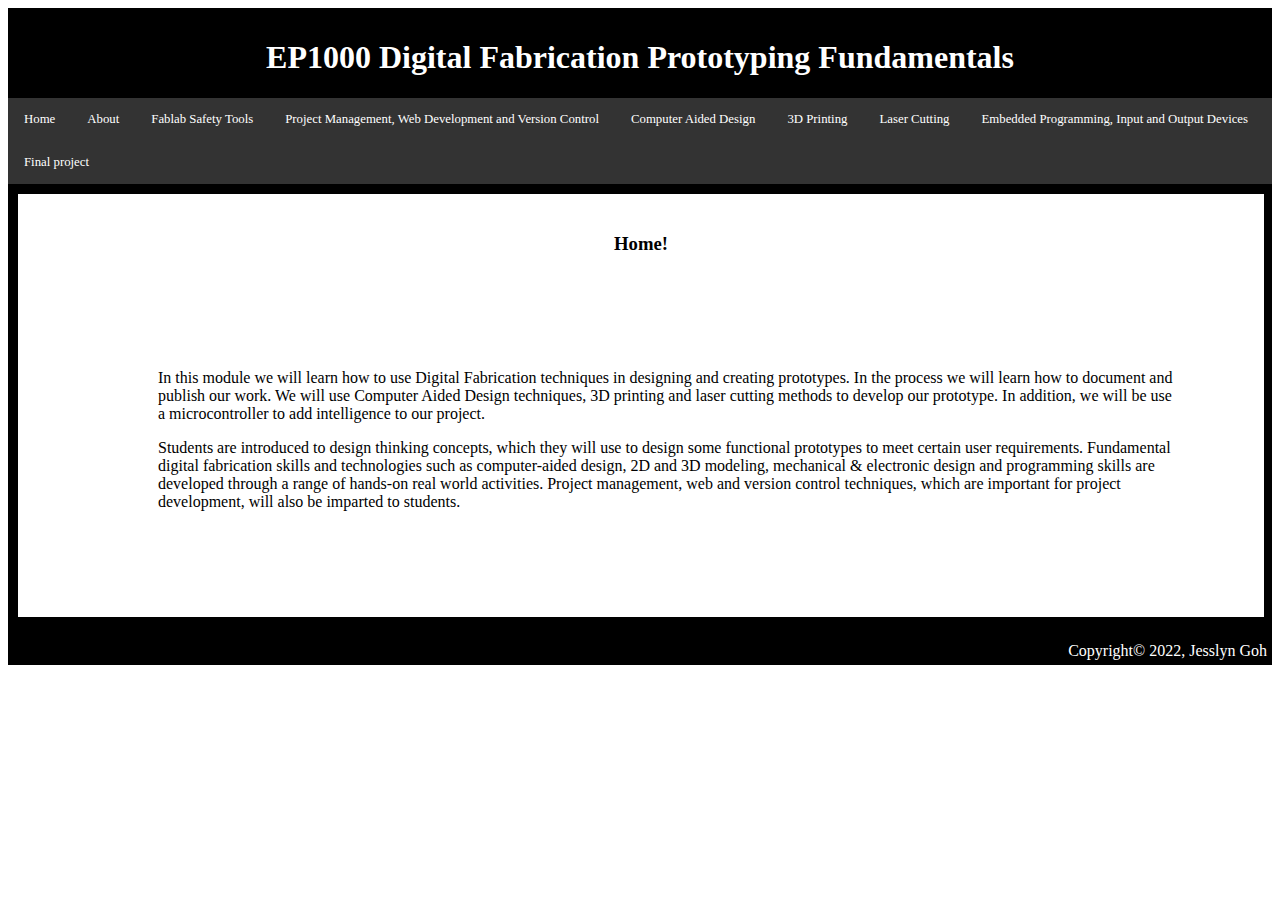
<file: index.html>
<!DOCTYPE html>
<html>
<head>

 <title>Home</title>
 <link rel="stylesheet" type="text/css" href="css/styles.css">

</head>

<body>
 <div class="container"> 
  
    <div class="header"><h1>EP1000 Digital Fabrication Prototyping Fundamentals</h1></div>

    <div class="navigation">
      
      <div class="nav-body">
        <nav>
          <ul>
            <li><a href="index.html">Home</a></li>
            <li><a href="about.html">About</a></li>
            <li><a href="safety.html">Fablab Safety Tools</a></li>
            <li><a href="web.html">Project Management, Web Development and Version Control</a></li>
            <li><a href="cad.html">Computer Aided Design</a></li>
            <li><a href="3dp.html">3D Printing</a></li>
            <li><a href="laser.html">Laser Cutting</a></li>
            <li><a href="electronic.html">Embedded Programming, Input and Output Devices</a></li>
            <li><a href="project.html">Final project</a></li>
            
          </ul>
        </nav>
      </div><!---end of nav-body-->

</div> <!---end of navigation-->
  
  <div class="container-2">

    <div class="subheader"><p><h3>Home!</h3></p></div>
    
    <div class="details" style="padding: 80px; margin-left: 50px">
   
   <p>In this module we will learn how to use Digital Fabrication techniques in designing and creating prototypes. In the process we will learn how to document and publish our work. We will use Computer Aided Design techniques, 3D printing and laser cutting methods to develop our prototype. In addition, we will be use a microcontroller to add intelligence to our project.</p> 

   <p>Students are introduced to design thinking concepts, which they will use to design some functional prototypes to meet certain user requirements. Fundamental digital fabrication skills and technologies such as computer-aided design, 2D and 3D modeling, mechanical & electronic design and programming skills are developed through a range of hands-on real world activities. Project management, web and version control techniques, which are important for project development, will also be imparted to students.</p>
      
      </div><!---end of details-->

      </div> <!---end of container-2-->

    <div class="footer">Copyright© 2022, Jesslyn Goh</div>

 </div> <!---end of container-->
 

</body>
</html>
</file>
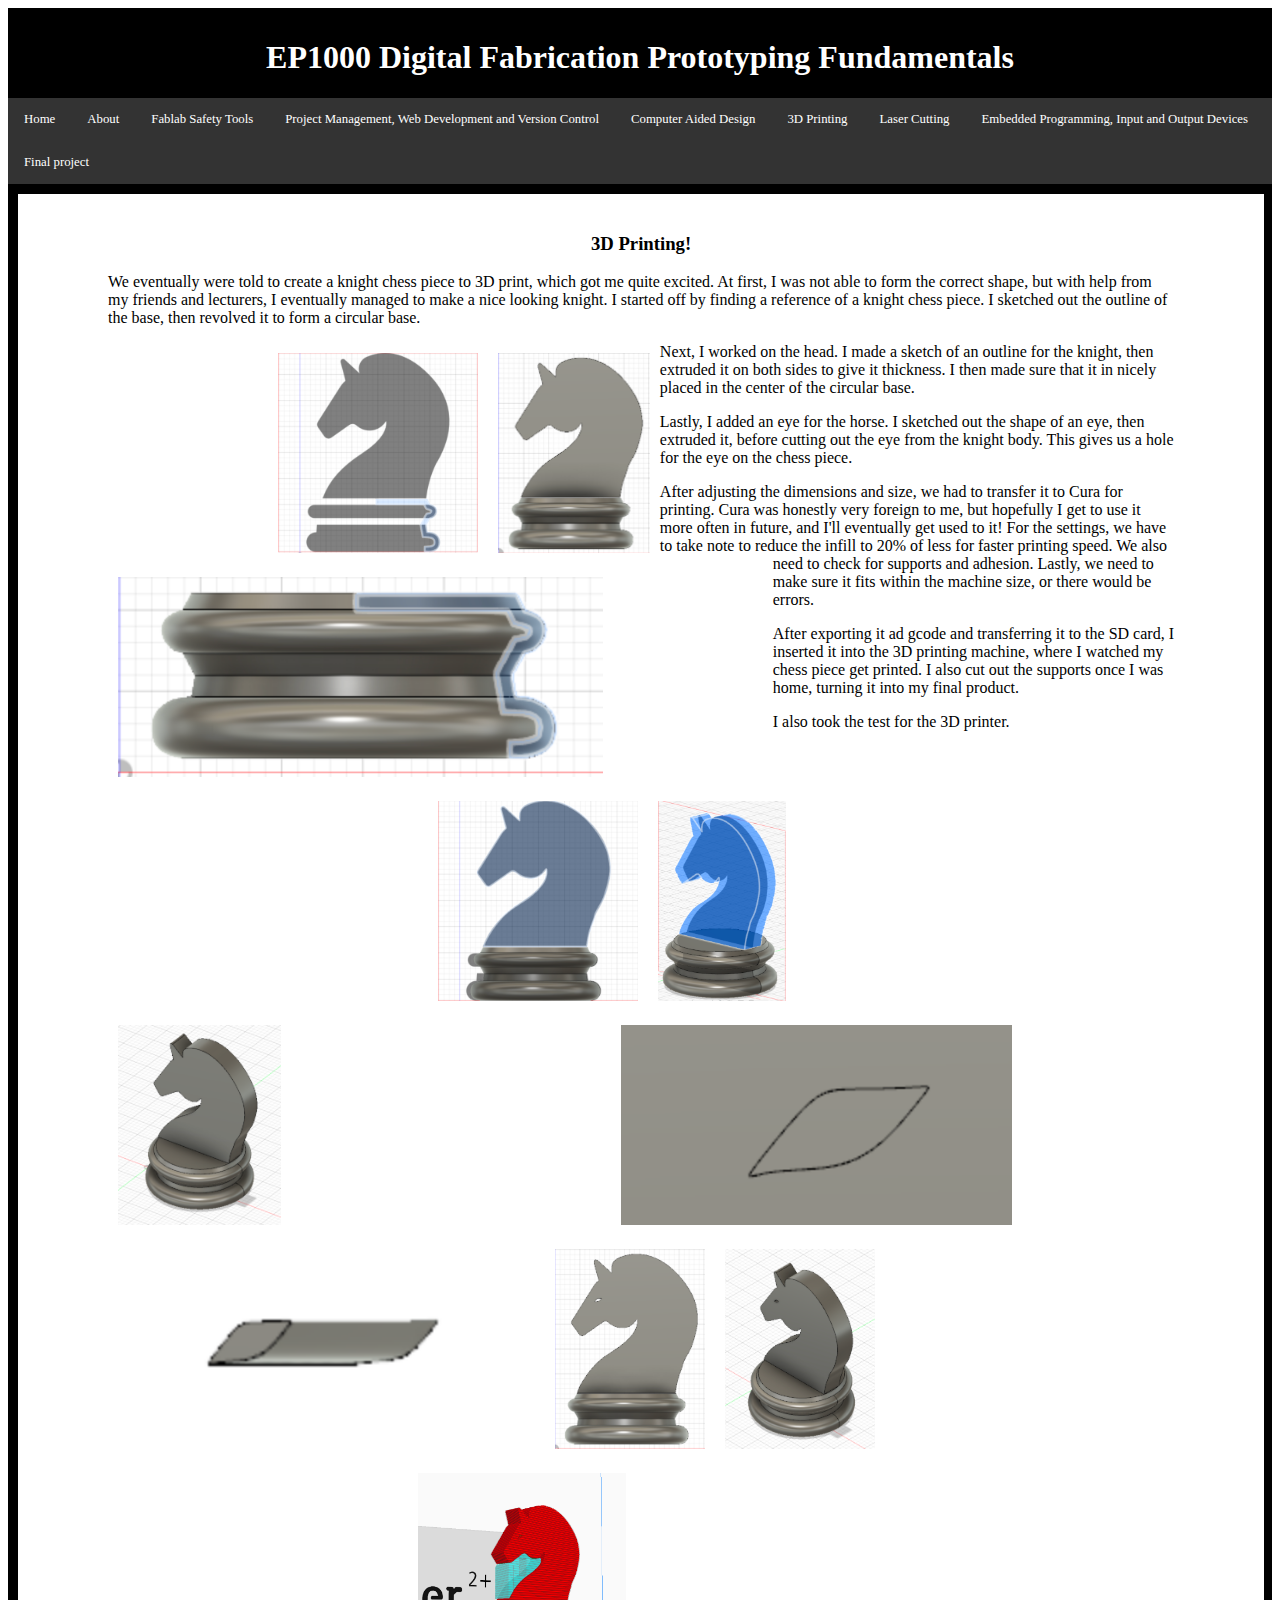
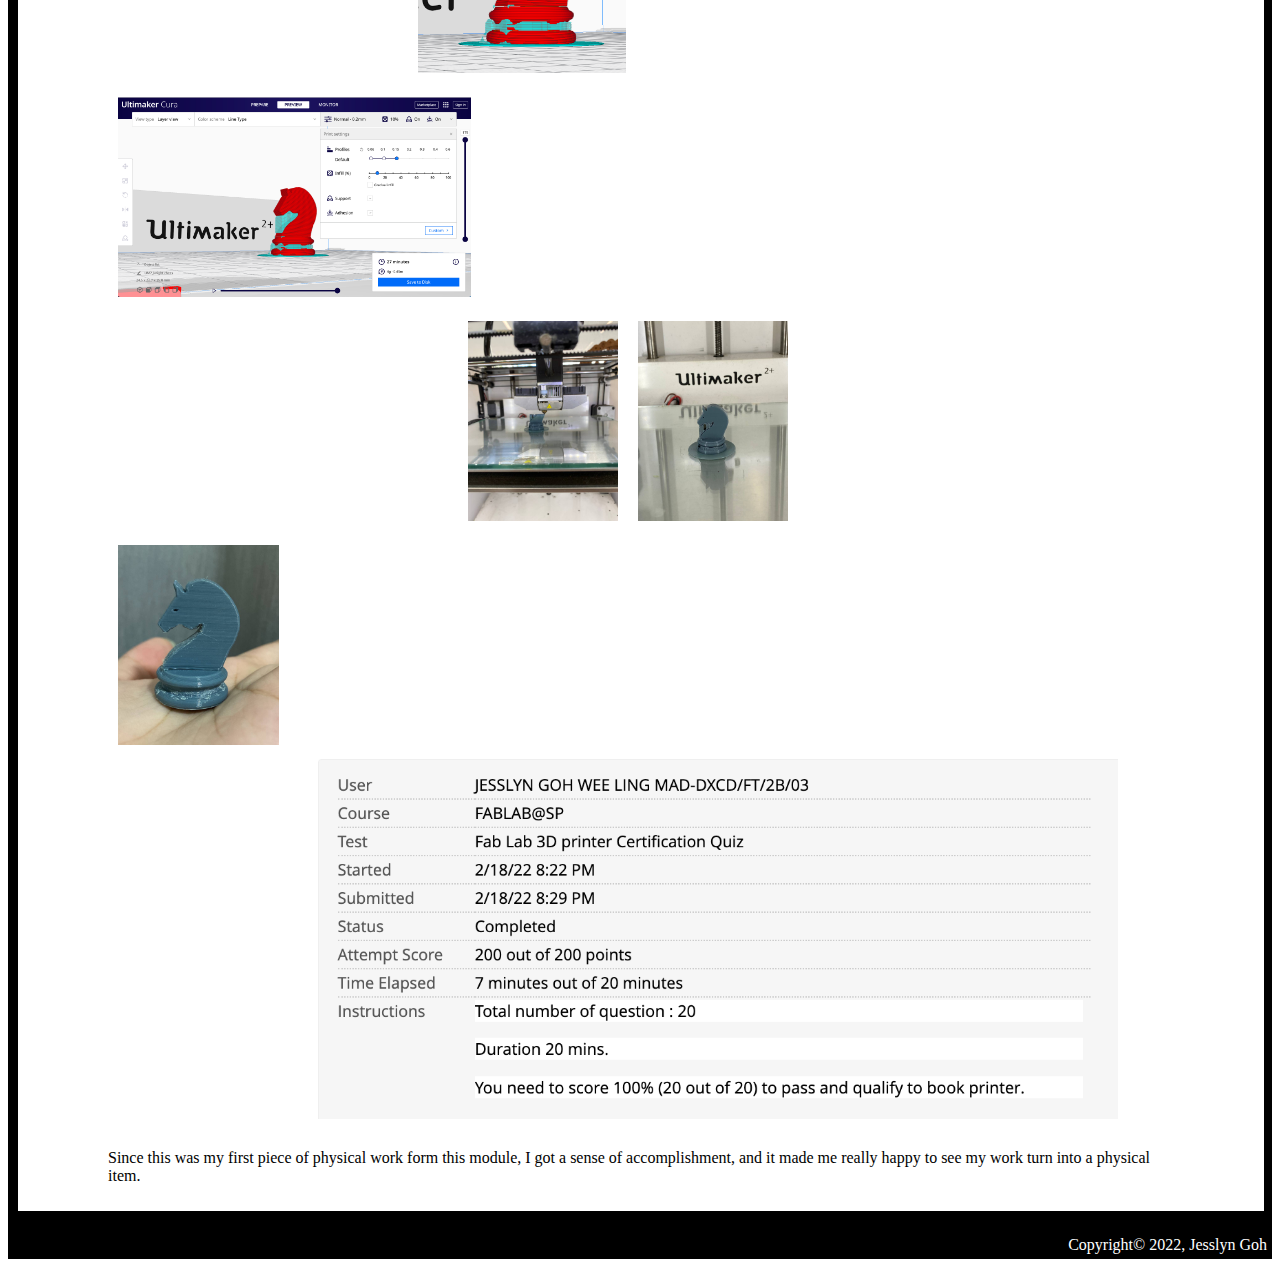
<file: 3dp.html>
<!DOCTYPE html>
<html>
<head>

<title>3D Printing</title>
 <link rel="stylesheet" type="text/css" href="css/styles.css">

</head>

<body>
 <div class="container"> 
  
    <div class="header"><h1>EP1000 Digital Fabrication Prototyping Fundamentals</h1></div>

    <div class="navigation">
      
      <div class="nav-body">
        <nav>
          <ul>
            <li><a href="index.html">Home</a></li>
            <li><a href="about.html">About</a></li>
            <li><a href="safety.html">Fablab Safety Tools</a></li>
            <li><a href="web.html">Project Management, Web Development and Version Control</a></li>
            <li><a href="cad.html">Computer Aided Design</a></li>
            <li><a href="3dp.html">3D Printing</a></li>
            <li><a href="laser.html">Laser Cutting</a></li>
            <li><a href="electronic.html">Embedded Programming, Input and Output Devices</a></li>
            <li><a href="project.html">Final project</a></li>
            
          </ul>
        </nav>
      </div><!---end of nav-body-->

</div> <!---end of navigation-->
  
  <div class="container-2">

    <div class="subheader"><p><h3>3D Printing!</h3></p></div>

    <div class="details" style="padding-left: 80px; padding-right: 80px;">
   
   <p>We eventually were told to create a knight chess piece to 3D print, which got me quite excited. At first, I was not able to form the correct shape, but with help from my friends and lecturers, I eventually managed to make a nice looking knight. I started off by finding a reference of a knight chess piece. I sketched out the outline of the base, then revolved it to form a circular base.</p>

   <div class="image" style="float: left; margin-left: 160px; padding: 10px"><img src="imgs/3dp1-1.png" height="200px"></div>

   <div class="image" style="float: left; padding: 10px"><img src="imgs/3dp1-2.png" height="200px"></div>

   <div class="image" style="float: left; margin-right:160px; padding: 10px"><img src="imgs/3dp1-3.png" height="200px"></div>

   <p>Next, I worked on the head. I made a sketch of an outline for the knight, then extruded it on both sides to give it thickness. I then made sure that it in nicely placed in the center of the circular base. </p>

   <div class="image" style="float: left; margin-left: 320px; padding: 10px"><img src="imgs/3dp2-1.png" height="200px"></div>

   <div class="image" style="float: left; padding: 10px"><img src="imgs/3dp2-2.png" height="200px"></div>

   <div class="image" style="float: left; margin-right: 320px; padding: 10px"><img src="imgs/3dp2-3.png" height="200px"></div>

   <p>Lastly, I added an eye for the horse. I sketched out the shape of an eye, then extruded it, before cutting out the eye from the knight body. This gives us a hole for the eye on the chess piece.</p>

   <div class="image" style="float: left; padding: 10px"><img src="imgs/3dp3-1.png" height="200px"></div>

   <div class="image" style="float: left; padding: 10px"><img src="imgs/3dp3-2.png" height="200px"></div>

   <div class="image" style="float: left; padding: 10px"><img src="imgs/3dp3-3.png" height="200px"></div>

   <div class="image" style="float: left; padding: 10px"><img src="imgs/3dp3-4.png" height="200px"></div>

   <p>After adjusting the dimensions and size, we had to transfer it to Cura for printing. Cura was honestly very foreign to me, but hopefully I get to use it more often in future, and I'll eventually get used to it! For the settings, we have to take note to reduce the infill to 20% of less for faster printing speed. We also need to check for supports and adhesion. Lastly, we need to make sure it fits within the machine size, or there would be errors.</p>

   <div class="image" style="float: left; margin-left: 300px; padding: 10px"><img src="imgs/3dp4-1.png" height="200px"></div>

   <div class="image" style="float: left; margin-right: 300px; padding: 10px"><img src="imgs/3dp4-2.png" height="200px"></div>

   <p>After exporting it ad gcode and transferring it to the SD card, I inserted it into the 3D printing machine, where I watched my chess piece get printed. I also cut out the supports once I was home, turning it into my final product.</p>

   <div class="image" style="float: left; margin-left: 350px; padding: 10px"><img src="imgs/3dp1.jpeg" height="200px"></div>

   <div class="image" style="float: left; padding: 10px"><img src="imgs/3dp2.jpeg" height="200px"></div>

   <div class="image" style="float: left; margin-right: 350px; padding: 10px"><img src="imgs/3dp3.jpeg" height="200px"></div>

   <p>I also took the test for the 3D printer.</p>

      <div class="image" style="padding: 10px; margin-right: 200px; margin-left: 200px;"><img src="imgs/3dptest.png" width="800px"></div>

   <p>Since this was my first piece of physical work form this module, I got a sense of accomplishment, and it made me really happy to see my work turn into a physical item. </p>

   </div><!---end of details-->
  
      </div> <!---end of container-2-->

    <div class="footer">Copyright© 2022, Jesslyn Goh</div>

    </div> <!---end of container-->
 

</body>
</html>
</file>
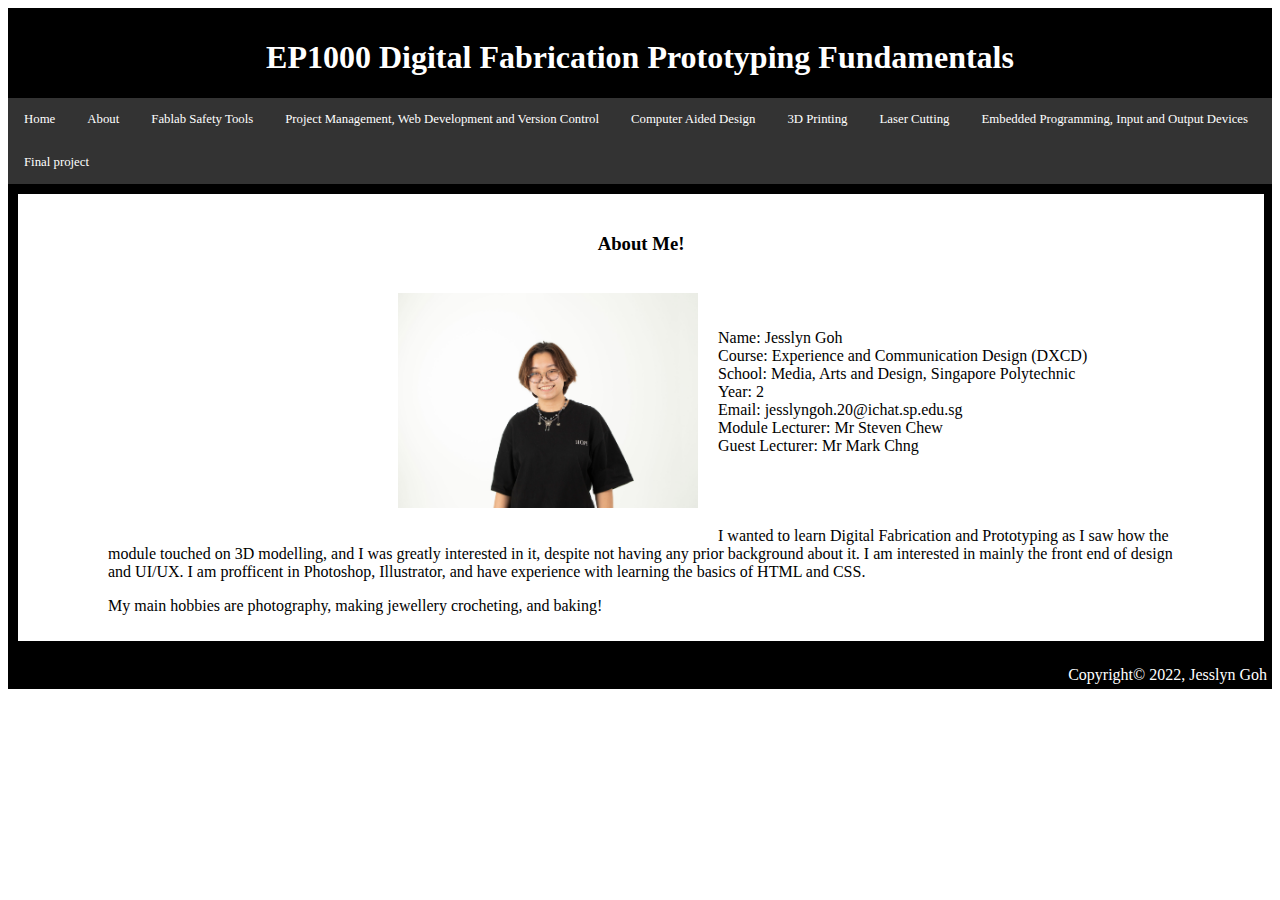
<file: about.html>
<!DOCTYPE html>
<html>
<head>

 <title>About</title>
 <link rel="stylesheet" type="text/css" href="css/styles.css">

</head>

<body>
 <div class="container"> 
  
    <div class="header"><h1>EP1000 Digital Fabrication Prototyping Fundamentals</h1></div>

    <div class="navigation">
      
      <div class="nav-body">
        <nav>
          <ul>
            <li><a href="index.html">Home</a></li>
            <li><a href="about.html">About</a></li>
            <li><a href="safety.html">Fablab Safety Tools</a></li>
            <li><a href="web.html">Project Management, Web Development and Version Control</a></li>
            <li><a href="cad.html">Computer Aided Design</a></li>
            <li><a href="3dp.html">3D Printing</a></li>
            <li><a href="laser.html">Laser Cutting</a></li>
            <li><a href="electronic.html">Embedded Programming, Input and Output Devices</a></li>
            <li><a href="project.html">Final project</a></li>
            
          </ul>
        </nav>
      </div><!---end of nav-body-->

</div> <!---end of navigation-->
  
  <div class="container-2">

    <div class="subheader"><p><h3>About Me!</h3></p></div>
  
    <div class="image" style="float: left; padding: 20px; margin-left: 350px"><img src="imgs/me2.jpg" width="300px"></div>
    
    <div class="details" style="padding: 40px; margin-left: 50px">
   
   <p>Name: Jesslyn Goh<br>
   Course: Experience and Communication Design (DXCD) <br>
   School: Media, Arts and Design, Singapore Polytechnic<br>
   Year: 2<br>
   Email: jesslyngoh.20@ichat.sp.edu.sg<br>
   Module Lecturer: Mr Steven Chew<br>
   Guest Lecturer: Mr Mark Chng
   </p>
      
      </div details>
  
    <div class="introduction">
  
      <div class="intro-body" style="padding-left: 80px; padding-right: 80px;">
        
        <p>I wanted to learn Digital Fabrication and Prototyping as I saw how the module touched on 3D modelling, and I was greatly interested in it, despite not having any prior background about it. I am interested in mainly the front end of design and UI/UX. I am profficent in Photoshop, Illustrator, and have experience with learning the basics of HTML and CSS.</p> 
        <p>My main hobbies are photography, making jewellery crocheting, and baking!</p>
   
        </div> <!---end of intro body-->
  
      </div> <!---end of introduction-->

      </div> <!---end of container-2-->

       <div class="footer">Copyright© 2022, Jesslyn Goh</div>

 </div> <!---end of container-->
 

</body>
</html>
</file>
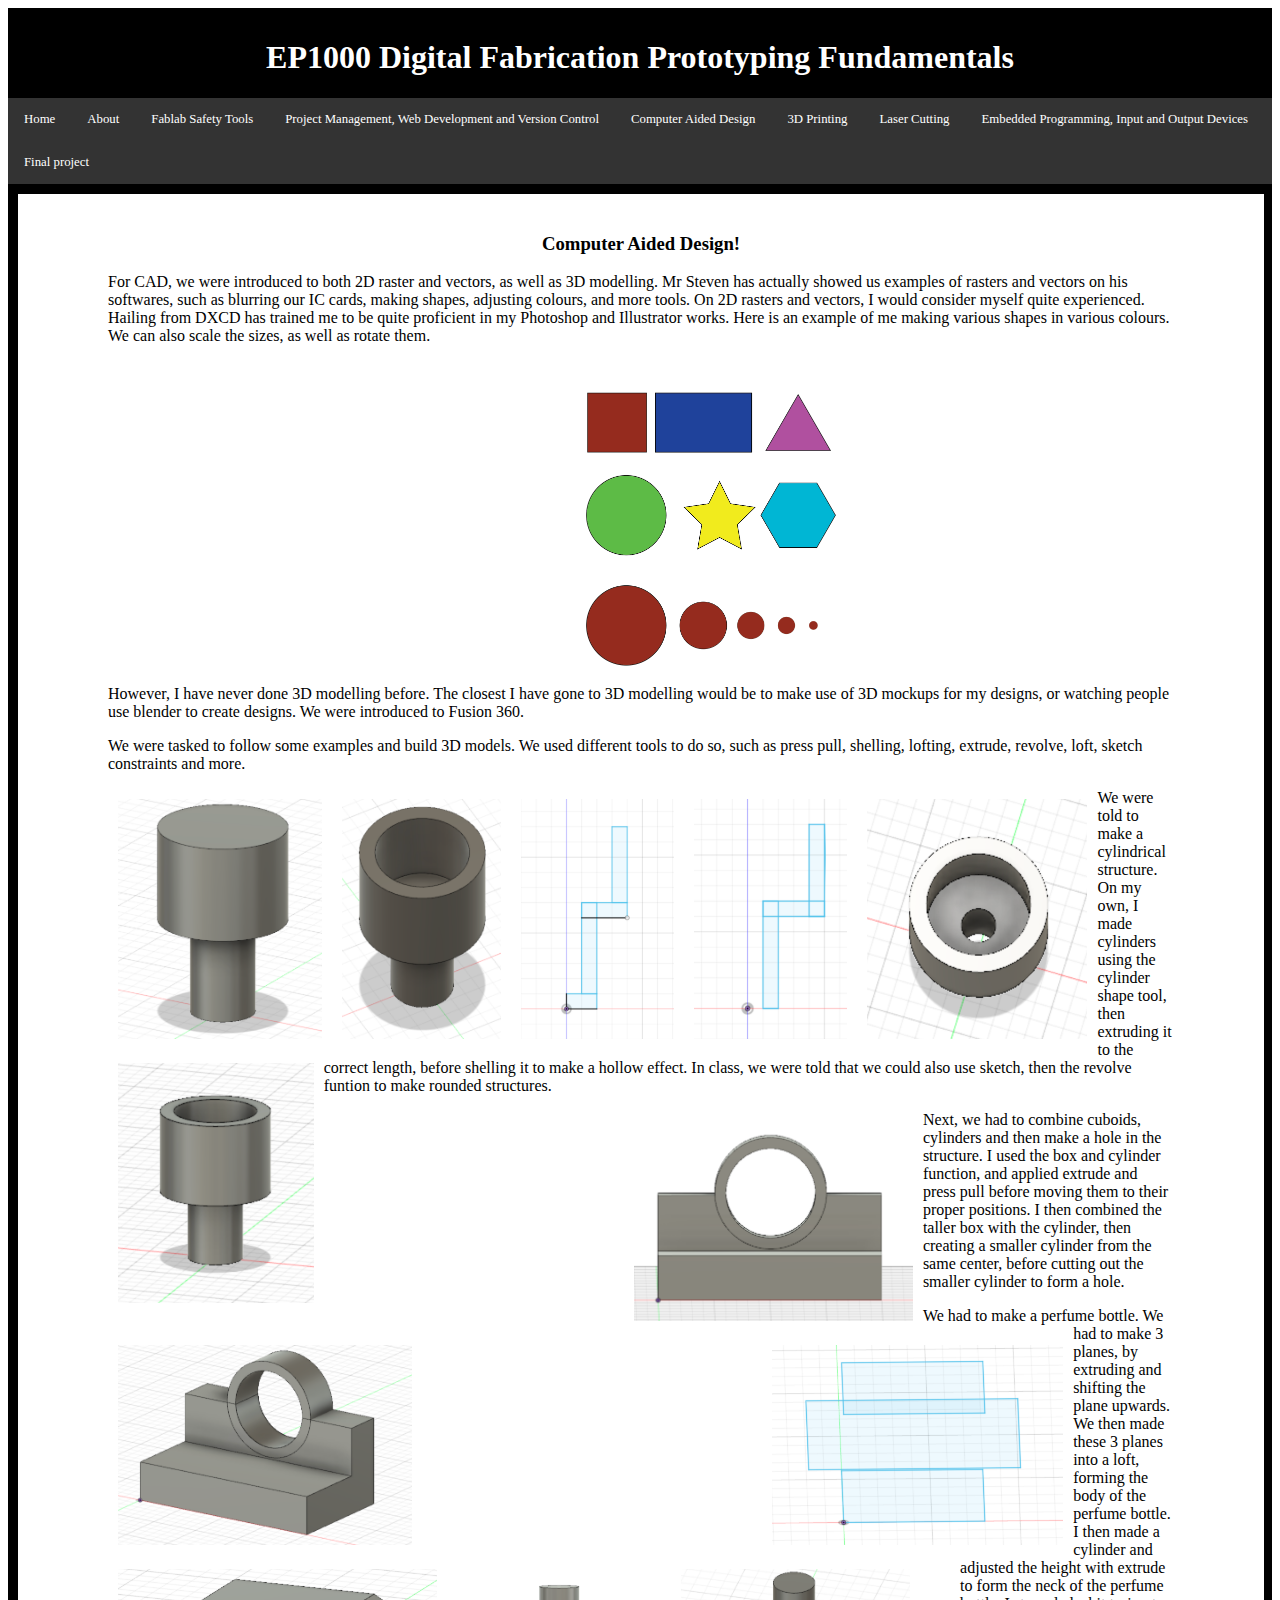
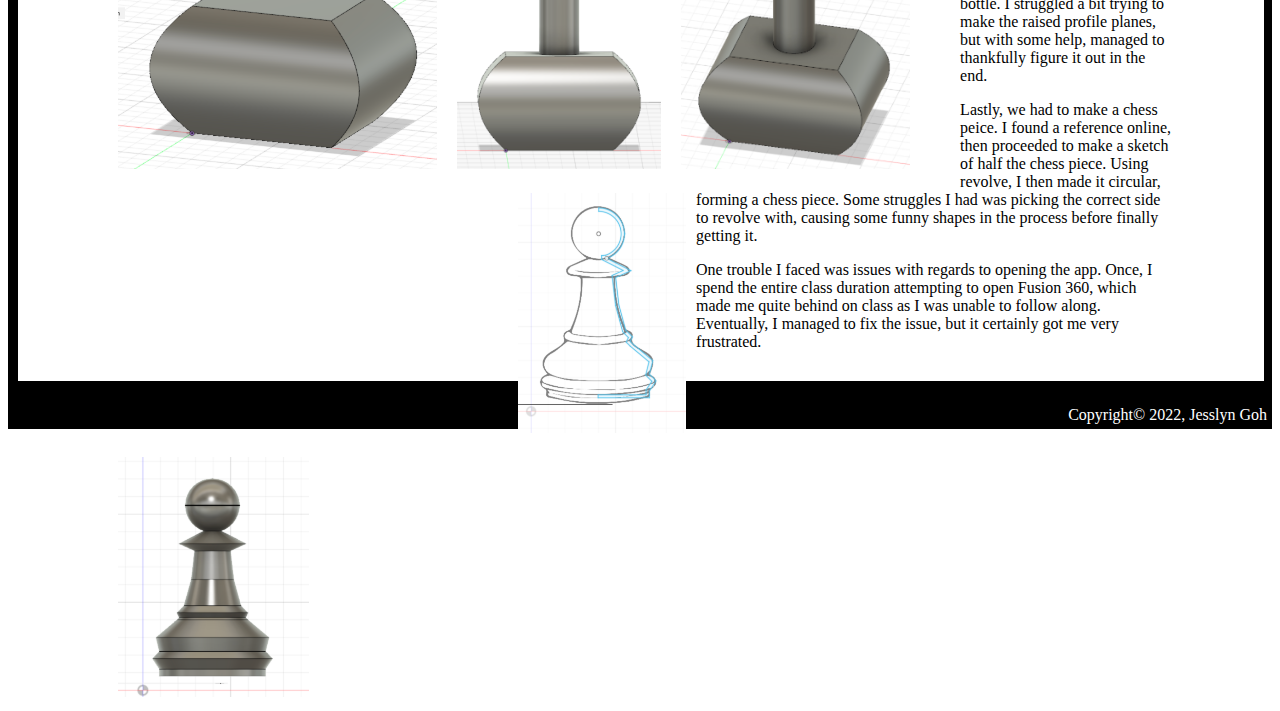
<file: cad.html>
<!DOCTYPE html>
<html>
<head>

<title>CAD</title>
 <link rel="stylesheet" type="text/css" href="css/styles.css">

</head>

<body>
 <div class="container"> 
  
    <div class="header"><h1>EP1000 Digital Fabrication Prototyping Fundamentals</h1></div>

    <div class="navigation">
      
      <div class="nav-body">
        <nav>
          <ul>
            <li><a href="index.html">Home</a></li>
            <li><a href="about.html">About</a></li>
            <li><a href="safety.html">Fablab Safety Tools</a></li>
            <li><a href="web.html">Project Management, Web Development and Version Control</a></li>
            <li><a href="cad.html">Computer Aided Design</a></li>
            <li><a href="3dp.html">3D Printing</a></li>
            <li><a href="laser.html">Laser Cutting</a></li>
            <li><a href="electronic.html">Embedded Programming, Input and Output Devices</a></li>
            <li><a href="project.html">Final project</a></li>

          </ul>
        </nav>
      </div><!---end of nav-body-->

</div> <!---end of navigation-->
  
  <div class="container-2">

    <div class="subheader"><p><h3>Computer Aided Design!</h3></p></div>
    
    <div class="details" style="padding-left: 80px; padding-right: 80px; margin-bottom: 20px;">
   
   <p>For CAD, we were introduced to both 2D raster and vectors, as well as 3D modelling. Mr Steven has actually showed us examples of rasters and vectors on his softwares, such as blurring our IC cards, making shapes, adjusting colours, and more tools. On 2D rasters and vectors, I would consider myself quite experienced. Hailing from DXCD has trained me to be quite proficient in my Photoshop and Illustrator works. Here is an example of me making various shapes in various colours. We can also scale the sizes, as well as rotate them.</p>

   <div class="image" style="float: left; margin-left: 450px; margin-right: 450px; padding: 10px"><img src="imgs/2d cad.png" height="300px"></div>

   <p>However, I have never done 3D modelling before. The closest I have gone to 3D modelling would be to make use of 3D mockups for my designs, or watching people use blender to create designs. We were introduced to Fusion 360.</p>

   <p>We were tasked to follow some examples and build 3D models. We used different tools to do so, such as press pull, shelling, lofting, extrude, revolve, loft, sketch constraints and more.</p>

   <div class="image" style="float: left; padding: 10px"><img src="imgs/cad1-1.png" height="240px"></div>

   <div class="image" style="float: left; padding: 10px"><img src="imgs/cad1-2.png" height="240px"></div>

   <div class="image" style="float: left; padding: 10px"><img src="imgs/cad2-1.png" height="240px"></div>

   <div class="image" style="float: left; padding: 10px"><img src="imgs/cad2-2.png" height="240px"></div>

   <div class="image" style="float: left; padding: 10px"><img src="imgs/cad2-5.png" height="240px"></div>

   <div class="image" style="float: left; padding: 10px"><img src="imgs/cad2-6.png" height="240px"></div>

   <p> We were told to make a cylindrical structure. On my own, I made cylinders using the cylinder shape tool, then extruding it to the correct length, before shelling it to make a hollow effect. In class, we were told that we could also use sketch, then the revolve funtion to make rounded structures.</p> 

   <div class="image" style="float: left; margin-left: 300px; padding: 10px"><img src="imgs/cad1-3.png" height="200px"></div>

   <div class="image" style="float: left; margin-right: 300px;padding: 10px"><img src="imgs/cad1-6.png" height="200px"></div>

   <p>Next, we had to combine cuboids, cylinders and then make a hole in the structure. I used the box and cylinder function, and applied extrude and press pull before moving them to their proper positions. I then combined the taller box with the cylinder, then creating a smaller cylinder from the same center, before cutting out the smaller cylinder to form a hole.</p>

   <div class="image" style="float: left; margin-left: 40px; padding: 10px"><img src="imgs/cad2-11.png" height="200px"></div>

   <div class="image" style="float: left; padding: 10px"><img src="imgs/cad2-12.png" height="200px"></div>

   <div class="image" style="float: left; padding: 10px"><img src="imgs/cad2-13.png" height="200px"></div>

   <div class="image" style="float: left; margin-right: 40px; padding: 10px"><img src="imgs/cad2-14.png" height="200px"></div>

   <p>We had to make a perfume bottle. We had to make 3 planes, by extruding and shifting the plane upwards. We then made these 3 planes into a loft, forming the body of the perfume bottle. I then made a cylinder and adjusted the height with extrude to form the neck of the perfume bottle. I struggled a bit trying to make the raised profile planes, but with some help, managed to thankfully figure it out in the end.</p>

   <div class="image" style="float: left; margin-left: 400px; padding: 10px"><img src="imgs/cad2-8.png" height="240px"></div>

   <div class="image" style="float: left; margin-right: 400px; padding: 10px"><img src="imgs/cad2-10.png" height="240px"></div>

   <p>Lastly, we had to make a chess peice. I found a reference online, then proceeded to make a sketch of half the chess piece. Using revolve, I then made it circular, forming a chess piece. Some struggles I had was picking the correct side to revolve with, causing some funny shapes in the process before finally getting it.</p>

   <p>One trouble I faced was issues with regards to opening the app. Once, I spend the entire class duration attempting to open Fusion 360, which made me quite behind on class as I was unable to follow along. Eventually, I managed to fix the issue, but it certainly got me very frustrated.</p>


   </div><!---end of details-->
  
      </div> <!---end of container-2-->

    <div class="footer">Copyright© 2022, Jesslyn Goh</div>

    </div> <!---end of container-->
 

</body>
</html>
</file>
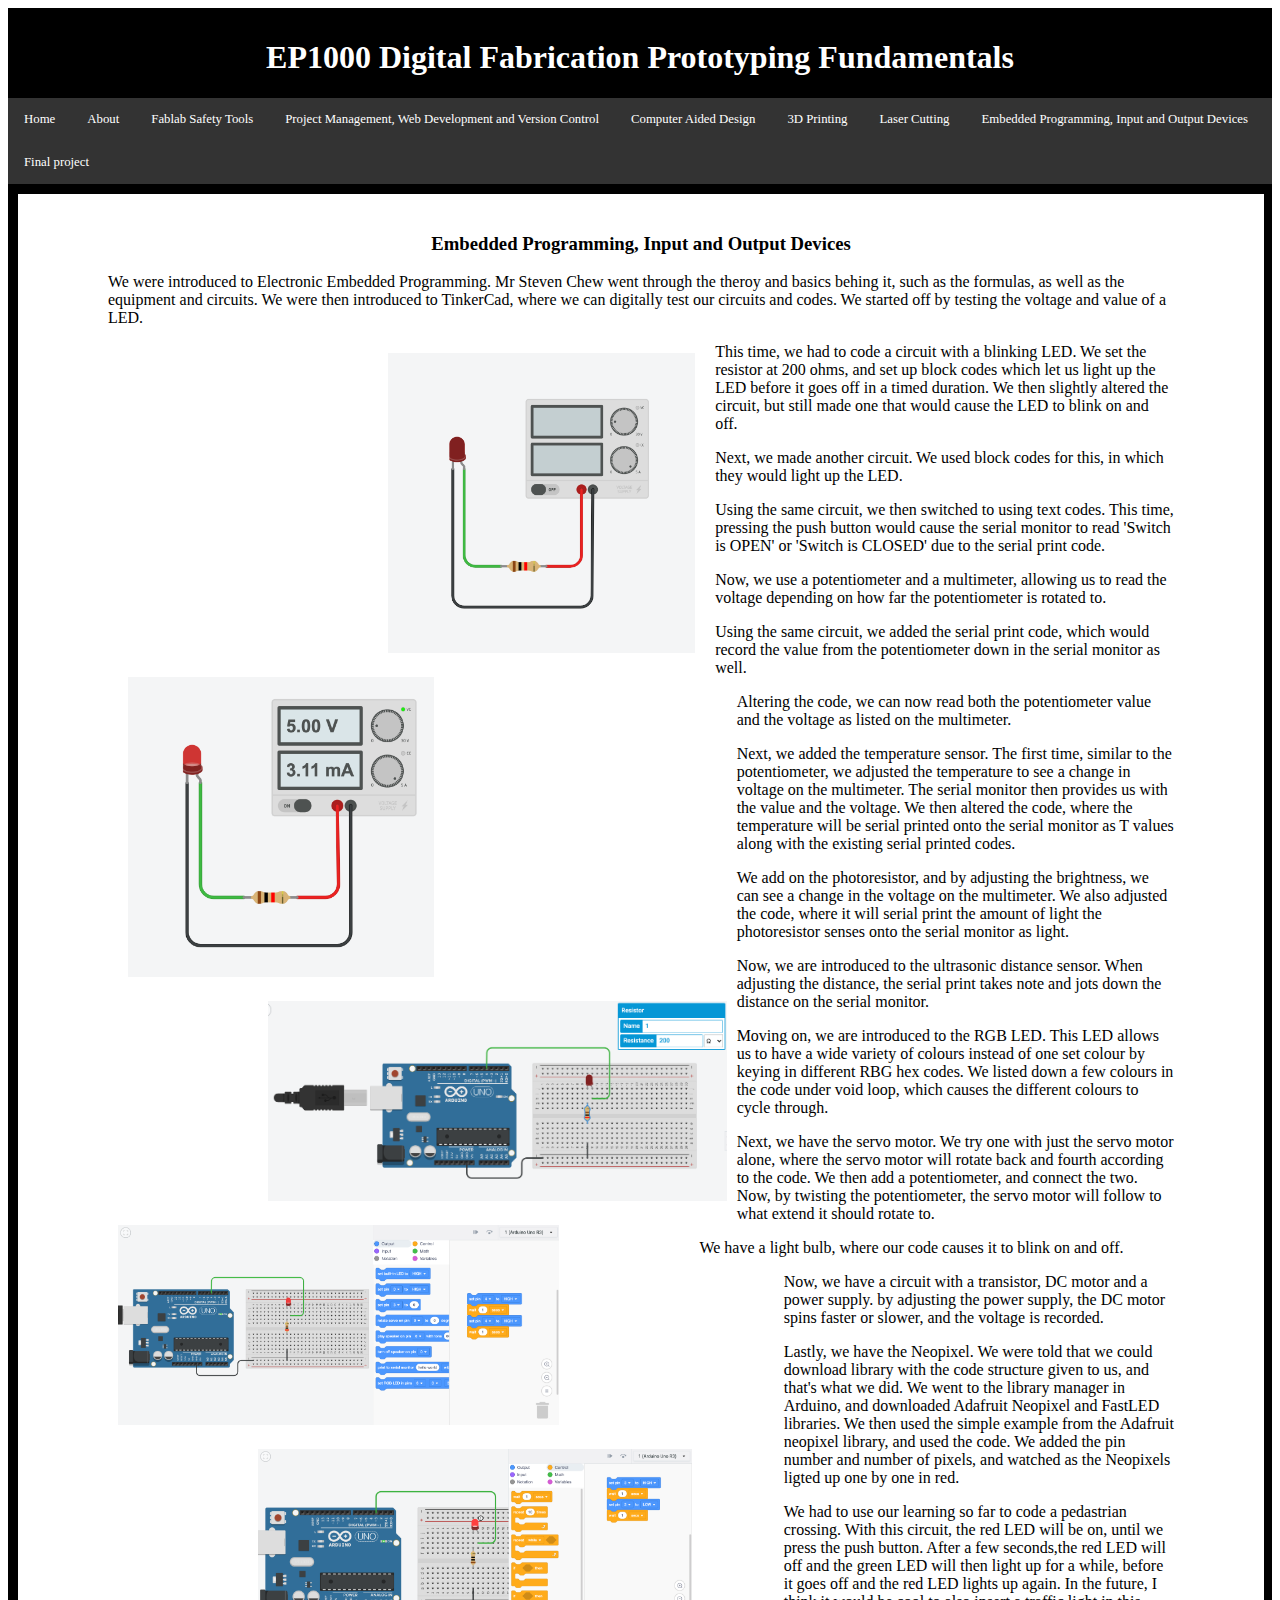
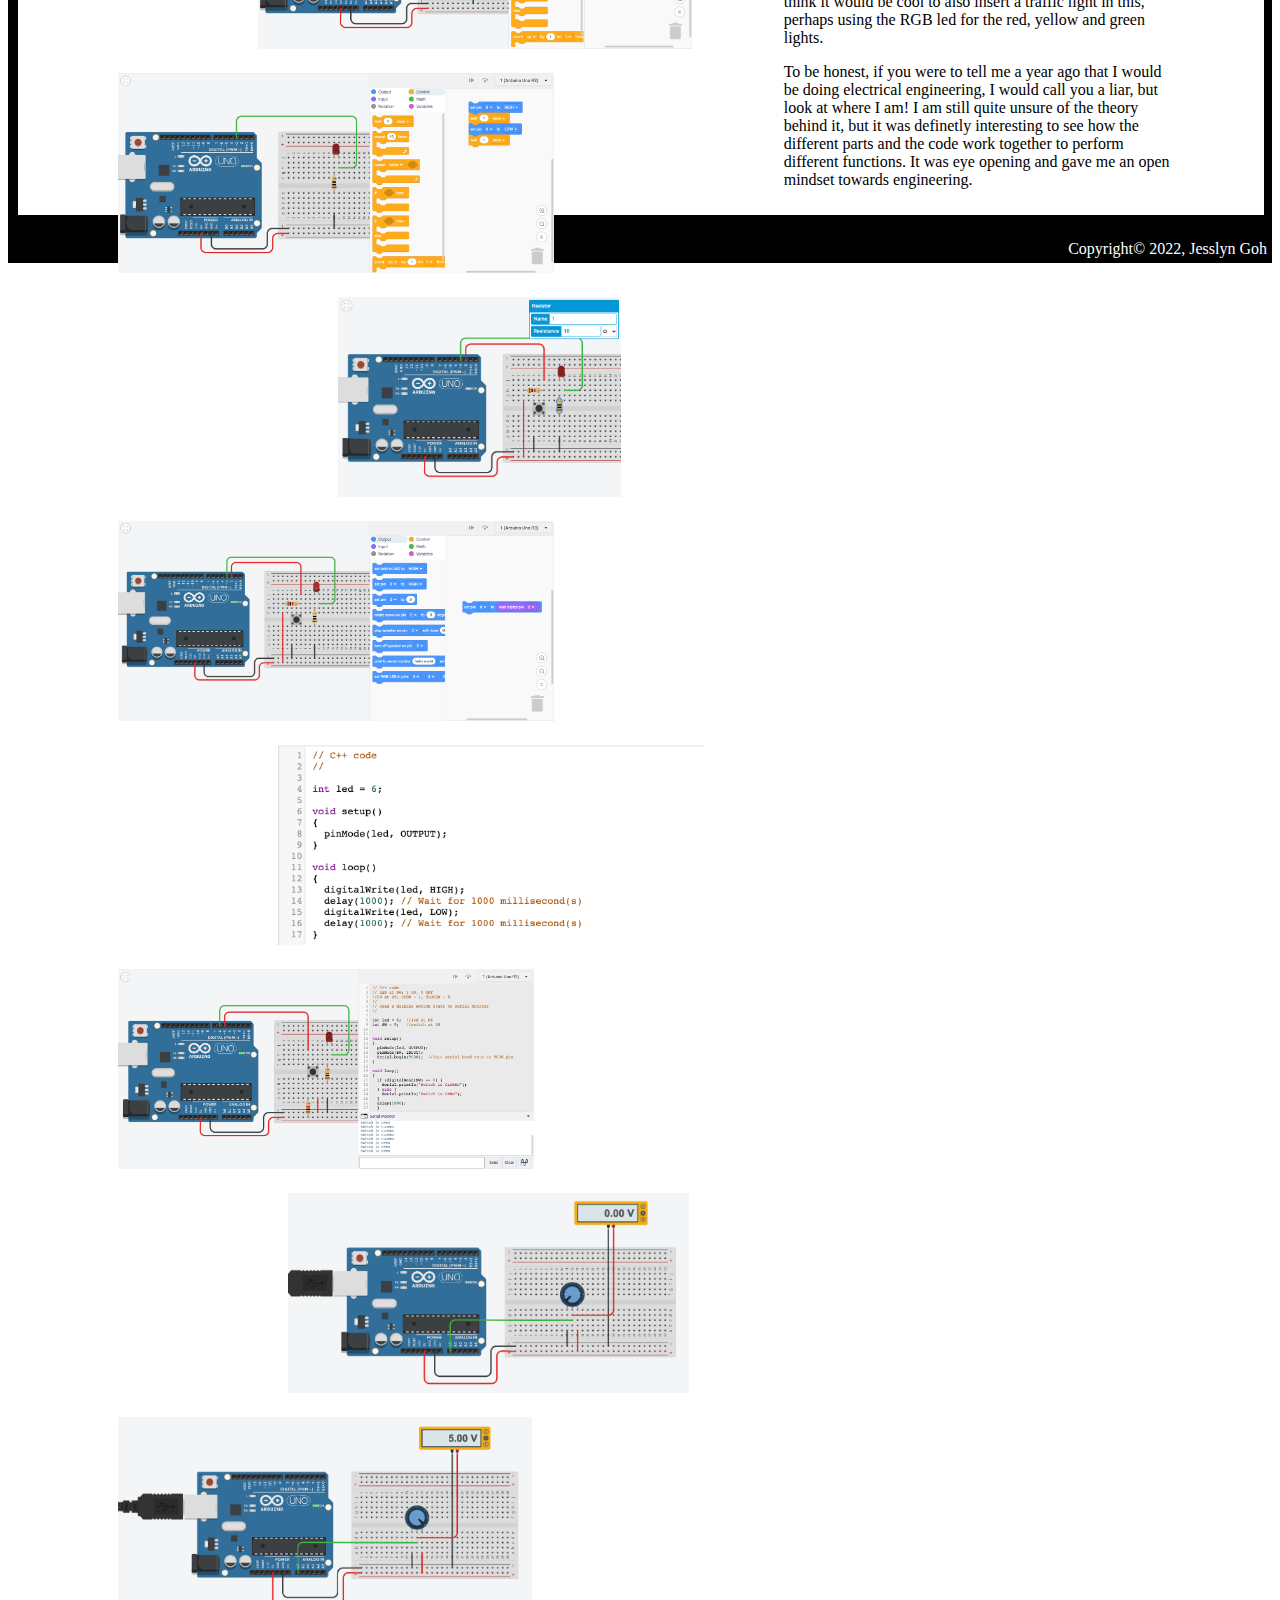
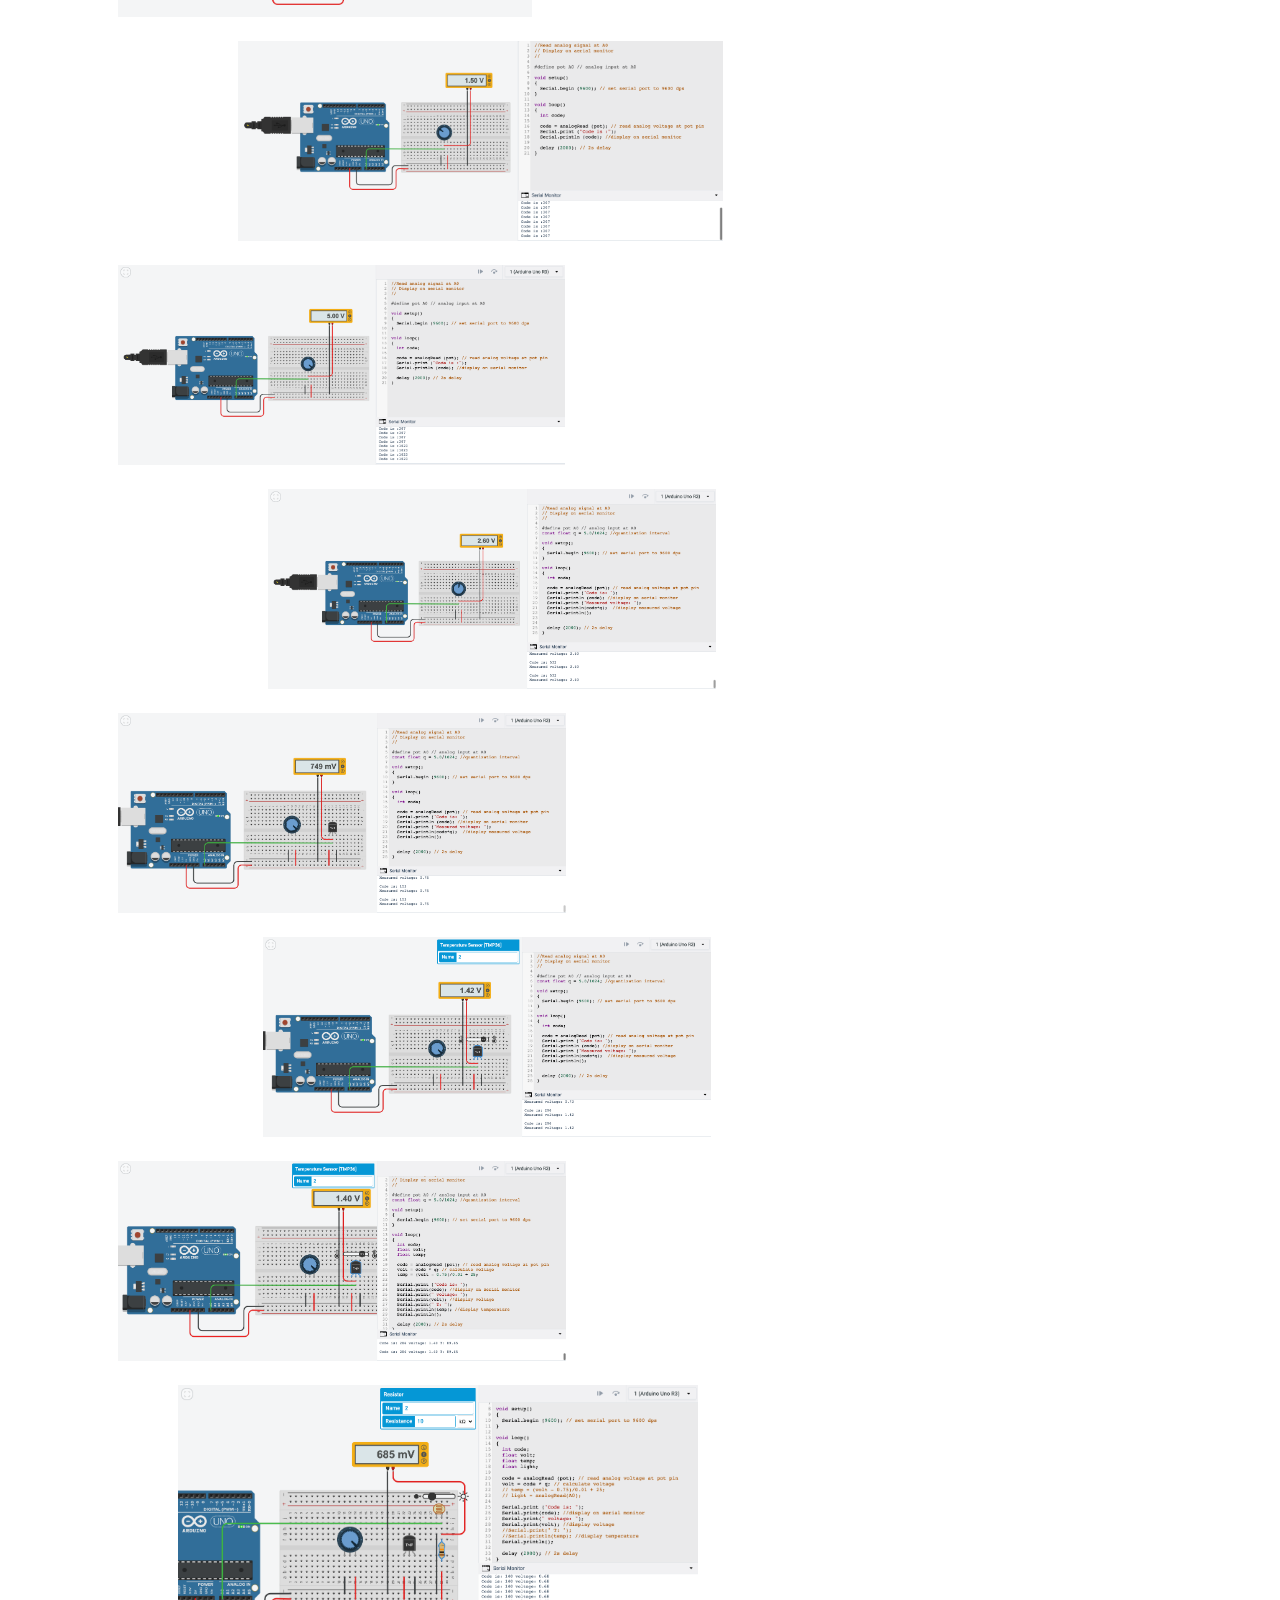
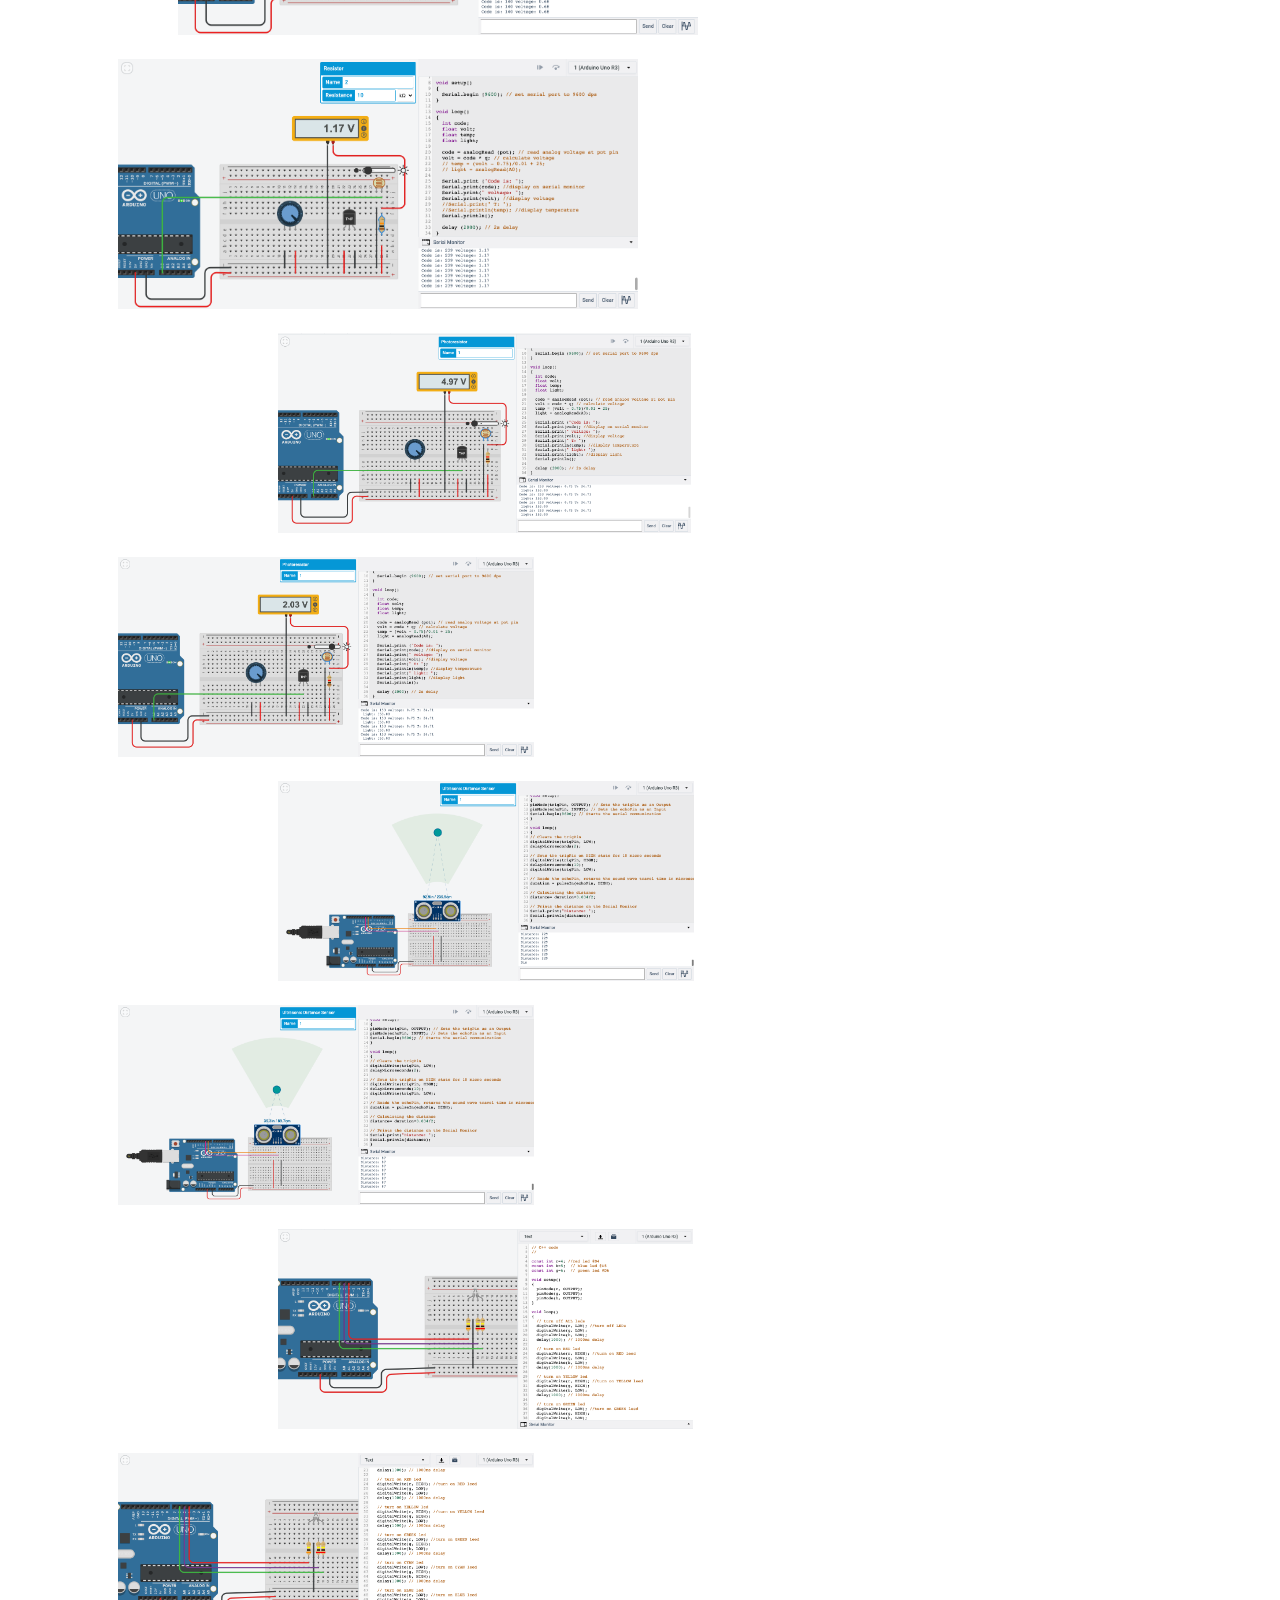
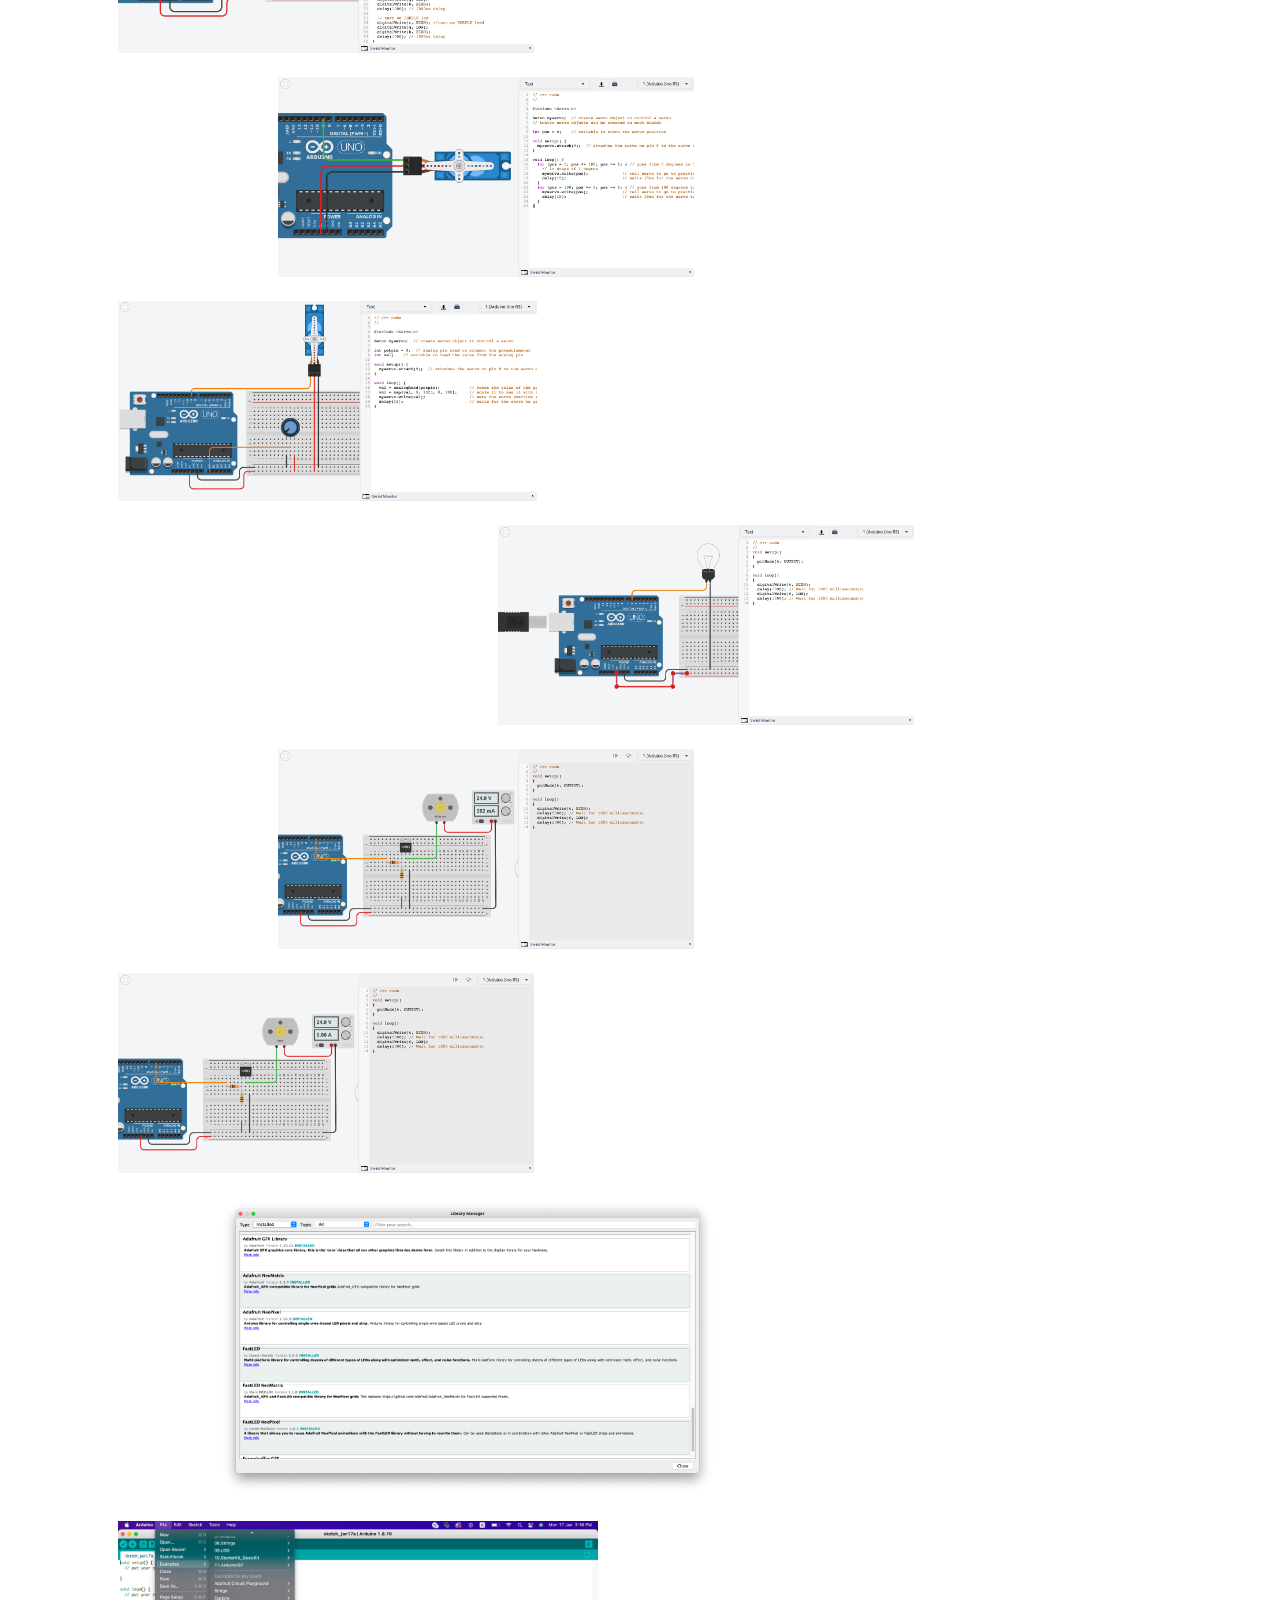
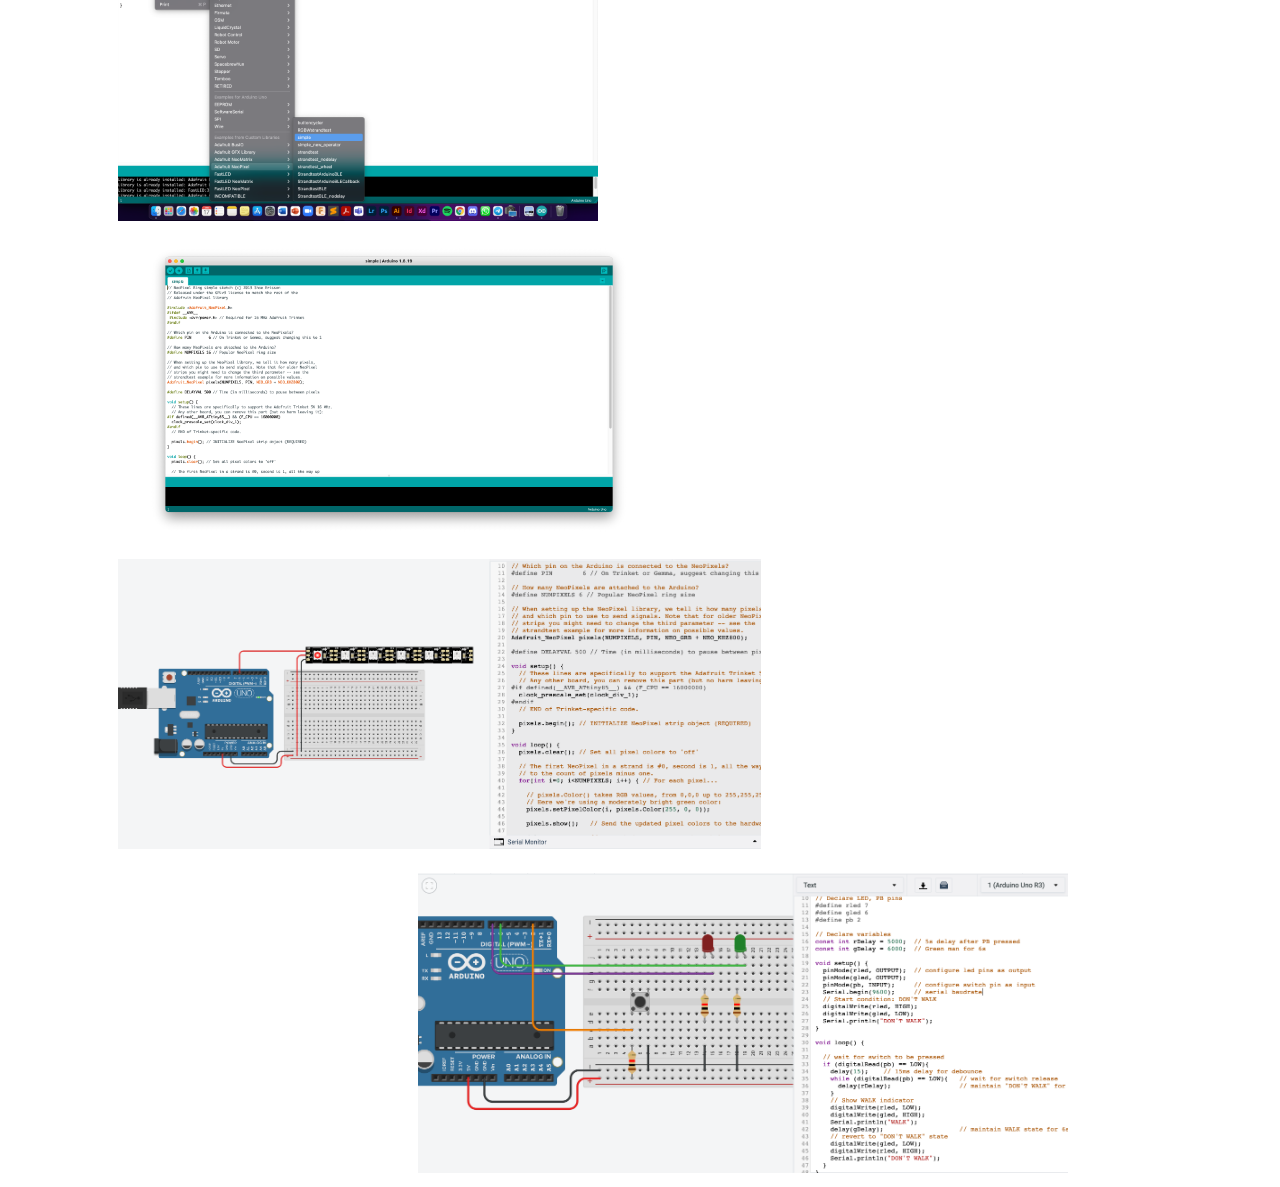
<file: electronic.html>
<!DOCTYPE html>
<html>
<head>

<title>Embedded Programming, Input and Output Devices</title>
 <link rel="stylesheet" type="text/css" href="css/styles.css">

</head>

<body>
 <div class="container"> 
  
    <div class="header"><h1>EP1000 Digital Fabrication Prototyping Fundamentals</h1></div>

    <div class="navigation">
      
      <div class="nav-body">
        <nav>
          <ul>
            <li><a href="index.html">Home</a></li>
            <li><a href="about.html">About</a></li>
            <li><a href="safety.html">Fablab Safety Tools</a></li>
            <li><a href="web.html">Project Management, Web Development and Version Control</a></li>
            <li><a href="cad.html">Computer Aided Design</a></li>
            <li><a href="3dp.html">3D Printing</a></li>
            <li><a href="laser.html">Laser Cutting</a></li>
            <li><a href="electronic.html">Embedded Programming, Input and Output Devices</a></li>
            <li><a href="project.html">Final project</a></li>

          </ul>
        </nav>
      </div><!---end of nav-body-->

</div> <!---end of navigation-->
  
  <div class="container-2">

    <div class="subheader"><p><h3>Embedded Programming, Input and Output Devices</h3></p></div>
    
    <div class="details" style="padding-left: 80px; padding-right:80px; ">
   
   <p>We were introduced to Electronic Embedded Programming. Mr Steven Chew went through the theroy and basics behing it, such as the formulas, as well as the equipment and circuits. We were then introduced to TinkerCad, where we can digitally test our circuits and codes. We started off by testing the voltage and value of a LED.</p>

   <div class="image" style="float: left; padding: 10px; margin-right: 10px; margin-left: 270px;"><img src="imgs/electric 1-1.png" height="300px"></div>
   <div class="image" style="float: left; padding: 10px; margin-right: 270px; margin-left: 10px;"><img src="imgs/electric 1-2.png" height="300px"></div>

   <p> This time, we had to code a circuit with a blinking LED. We set the resistor at 200 ohms, and set up block codes which let us light up the LED before it goes off in a timed duration. We then slightly altered the circuit, but still made one that would cause the LED to blink on and off.</p>

   <div class="image" style="float: left; margin-left: 150px; padding: 10px"><img src="imgs/electric 2-1.png" height="200px"></div>

   <div class="image" style="float: left; padding: 10px; margin-right: 130px;"><img src="imgs/electric 2-2.png" height="200px"></div>

   <div class="image" style="float: left; margin-left: 140px; padding: 10px"><img src="imgs/electric 3-3.png" height="200px"></div>
<div class="image" style="float: left; margin-right: 140px; padding: 10px"><img src="imgs/electric 3-4.png" height="200px"></div>

<p>Next, we made another circuit. We used block codes for this, in which they would light up the LED. </p>

      <div class="image" style="float: left; margin-left: 220px; padding: 10px"><img src="imgs/electric 3-1.png" height="200px"></div>
<div class="image" style="float: left; margin-right: 220px; padding: 10px"><img src="imgs/electric 3-2.png" height="200px"></div>

<p>Using the same circuit, we then switched to using text codes. This time, pressing the push button would cause the serial monitor to read 'Switch is OPEN' or 'Switch is CLOSED' due to the serial print code. </p>

   <div class="image" style="float: left; margin-left: 160px; padding: 10px"><img src="imgs/electric 3-5.png" height="200px"></div>
<div class="image" style="float: left; margin-right: 160px; padding: 10px"><img src="imgs/electric 3-6.png" height="200px"></div>

   <p>Now, we use a potentiometer and a multimeter, allowing us to read the voltage depending on how far the potentiometer is rotated to.</p> 

  <div class="image" style="float: left; margin-left: 170px; padding: 10px"><img src="imgs/electric 4-1.png" height="200px"></div>
<div class="image" style="float: left; margin-right: 170px; padding: 10px"><img src="imgs/electric 4-2.png" height="200px"></div>

     <p>Using the same circuit, we added the serial print code, which would record the value from the potentiometer down in the serial monitor as well. </p> 
<div class="image" style="float: left; margin-left: 120px; padding: 10px"><img src="imgs/electric 4-3.png" height="200px"></div>
<div class="image" style="float: left; margin-right: 110px; padding: 10px"><img src="imgs/electric 4-4.png" height="200px"></div>

   <p>Altering the code, we can now read both the potentiometer value and the voltage as listed on the multimeter.</p>

<div class="image" style="float: left; margin-left: 150px; padding: 10px"><img src="imgs/electric 4-5.png" height="200px"></div>
   <div class="image" style="float: left; margin-right: 130px; padding: 10px"><img src="imgs/electric 4-6.png" height="200px"></div>

 <p>Next, we added the temperature sensor. The first time, similar to the potentiometer, we adjusted the temperature to see a change in voltage on the multimeter. The serial monitor then provides us with the value and the voltage. We then altered the code, where the temperature will be serial printed onto the serial monitor as T values along with the existing serial printed codes.</p>

<div class="image" style="float: left; margin-left: 145px; padding: 10px"><img src="imgs/electric 4-7.png" height="200px"></div>
<div class="image" style="float: left; margin-right: 140px; padding: 10px"><img src="imgs/electric 4-8.png" height="200px"></div>

        <div class="image" style="float: left; margin-left: 60px; padding: 10px"><img src="imgs/electric 6-8.png" height="250px"></div>
<div class="image" style="float: left; margin-right: 60px; padding: 10px"><img src="imgs/electric 6-9.png" height="250px"></div>
 
   <p>We add on the photoresistor, and by adjusting the brightness, we can see a change in the voltage on the multimeter. We also adjusted the code, where it will serial print the amount of light the photoresistor senses onto the serial monitor as light. </p>

        <div class="image" style="float: left; margin-left: 160px; padding: 10px"><img src="imgs/electric 5-3.png" height="200px"></div>
<div class="image" style="float: left; margin-right: 160px; padding: 10px"><img src="imgs/electric 5-4.png" height="200px"></div>
  
   <p>Now, we are introduced to the ultrasonic distance sensor. When adjusting the distance, the serial print takes note and jots down the distance on the serial monitor.</p>

     <div class="image" style="float: left; margin-left: 160px; padding: 10px"><img src="imgs/electric 5-1.png" height="200px"></div>
<div class="image" style="float: left; margin-right: 160px; padding: 10px"><img src="imgs/electric 5-2.png" height="200px"></div>

     <p>Moving on, we are introduced to the RGB LED. This LED allows us to have a wide variety of colours instead of one set colour by keying in different RBG hex codes. We listed down a few colours in the code under void loop, which causes the different colours to cycle through. </p>

        <div class="image" style="float: left; margin-left: 160px; padding: 10px"><img src="imgs/electric 6-1.png" height="200px"></div>
<div class="image" style="float: left; margin-right: 160px; padding: 10px"><img src="imgs/electric 6-2.png" height="200px"></div>

     <p>Next, we have the servo motor. We try one with just the servo motor alone, where the servo motor will rotate back and fourth according to the code. We then add a potentiometer, and connect the two. Now, by twisting the potentiometer, the servo motor will follow to what extend it should rotate to. </p>

        <div class="image" style="float: left; margin-left: 160px; padding: 10px"><img src="imgs/electric 6-3.png" height="200px"></div>
<div class="image" style="float: left; margin-right: 160px; padding: 10px"><img src="imgs/electric 6-4.png" height="200px"></div>

<p>We have a light bulb, where our code causes it to blink on and off.</p>

        <div class="image" style="float: left; margin-left: 380px; margin-right: 370px; padding: 10px"><img src="imgs/electric 6-5.png" height="200px"></div>

<p>Now, we have a circuit with a transistor, DC motor and a power supply. by adjusting the power supply, the DC motor spins faster or slower, and the voltage is recorded. </p>

        <div class="image" style="float: left; margin-left: 160px; padding: 10px"><img src="imgs/electric 6-6.png" height="200px"></div>
<div class="image" style="float: left; margin-right: 160px; padding: 10px"><img src="imgs/electric 6-7.png" height="200px"></div>

<p>Lastly, we have the Neopixel. We were told that we could download library with the code structure given to us, and that's what we did. We went to the library manager in Arduino, and downloaded Adafruit Neopixel and FastLED libraries. We then used the simple example from the Adafruit neopixel library, and used the code. We added the pin number and number of pixels, and watched as the Neopixels ligted up one by one in red. </p>

        <div class="image" style="float: left; margin-left: 100px; padding: 10px"><img src="imgs/electric 7-1.png" height="300px"></div>
        <div class="image" style="float: left; margin-right: 100px; padding: 10px"><img src="imgs/electric 7-2.png" height="300px"></div>
        <div class="image" style="float: left; margin-left: 30px; padding: 10px"><img src="imgs/electric 7-3.png" height="290px"></div>
<div class="image" style="float: left; margin-right: 25px; padding: 10px"><img src="imgs/electric 7-4.png" height="290px"></div>

<p>We had to use our learning so far to code a pedastrian crossing. With this circuit, the red LED will be on, until we press the push button. After a few seconds,the red LED will off and the green LED will then light up for a while, before it goes off and the red LED lights up again. In the future, I think it would be cool to also insert a traffic light in this, perhaps using the RGB led for the red, yellow and green lights.</p>

        <div class="image" style="float: left; margin-left: 300px; margin-right: 300px; padding: 10px"><img src="imgs/electric 8-1.png" height="300px"></div>

   <p>To be honest, if you were to tell me a year ago that I would be doing electrical engineering, I would call you a liar, but look at where I am! I am still quite unsure of the theory behind it, but it was definetly interesting to see how the different parts and the code work together to perform different functions. It was eye opening and gave me an open mindset towards engineering.</p>


   </div><!---end of details-->
  
      </div> <!---end of container-2-->

    <div class="footer">Copyright© 2022, Jesslyn Goh</div>

    </div> <!---end of container-->
 

</body>
</html>
</file>
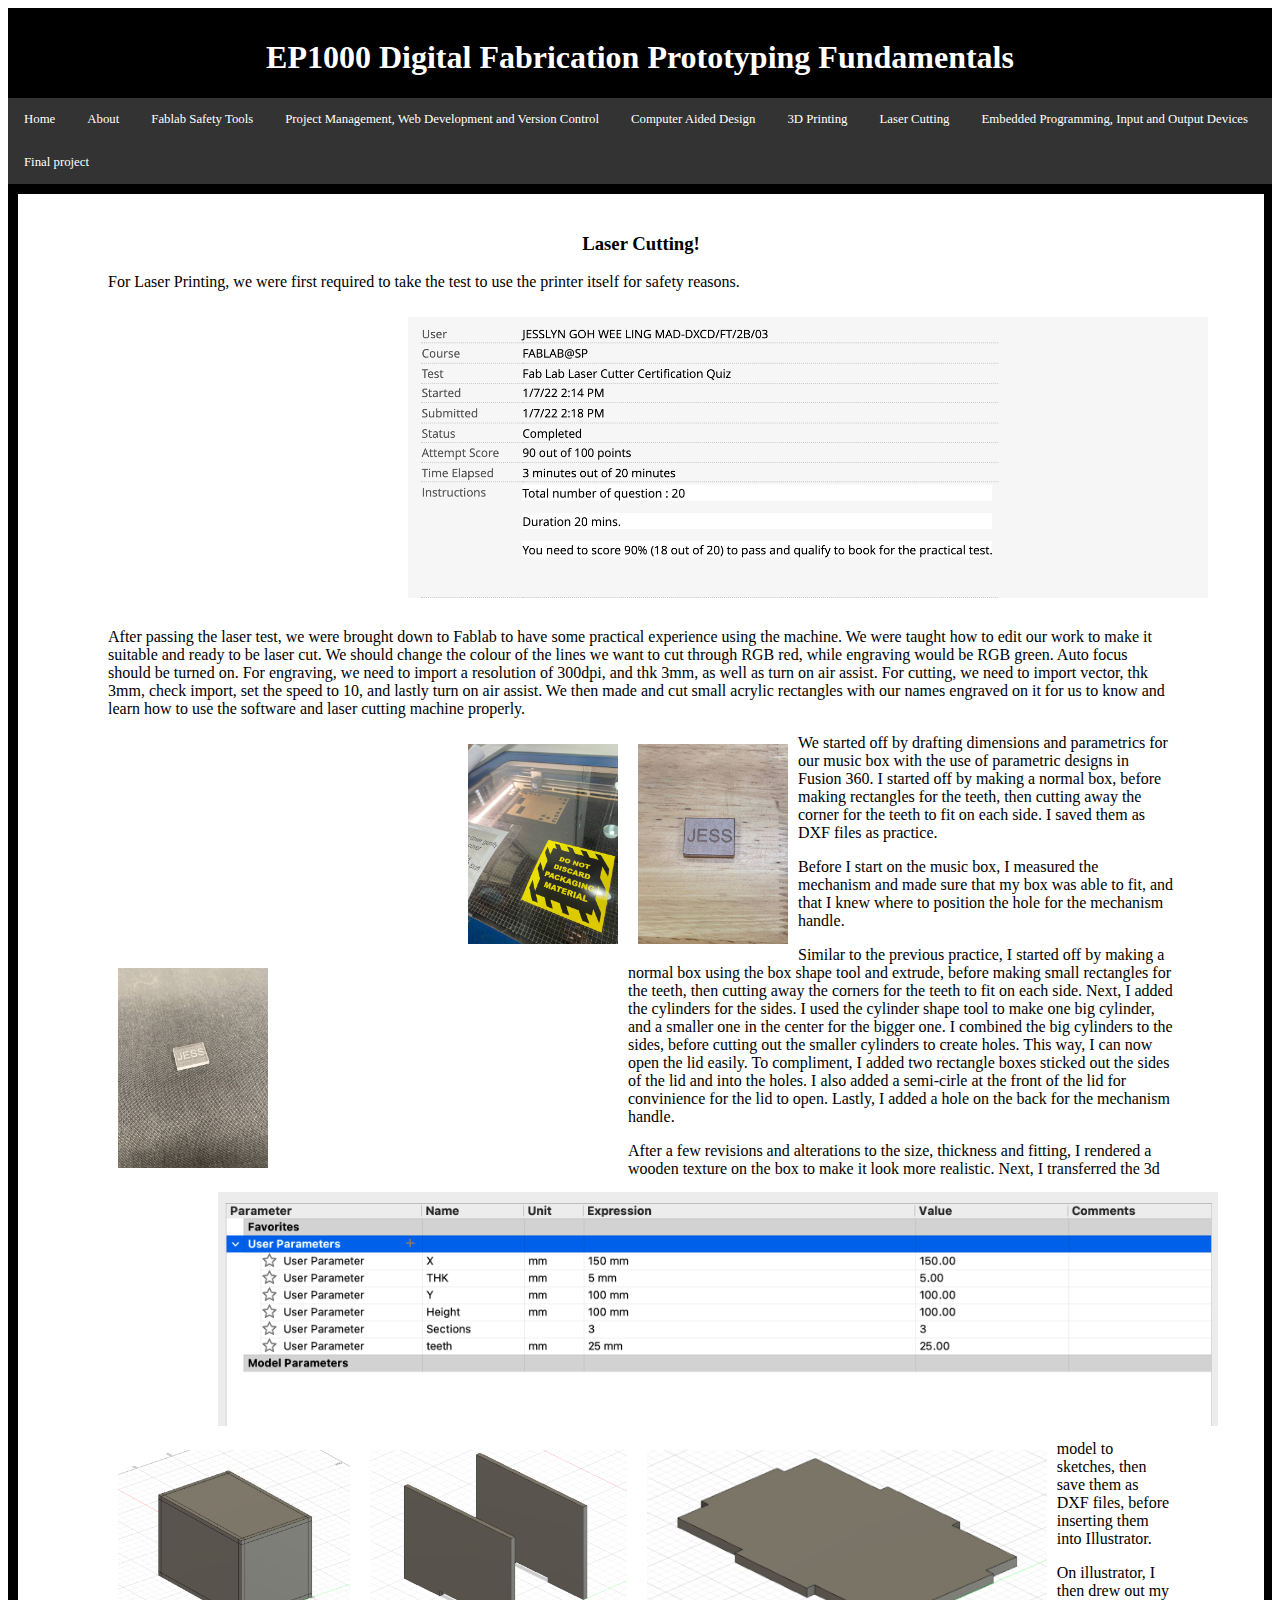
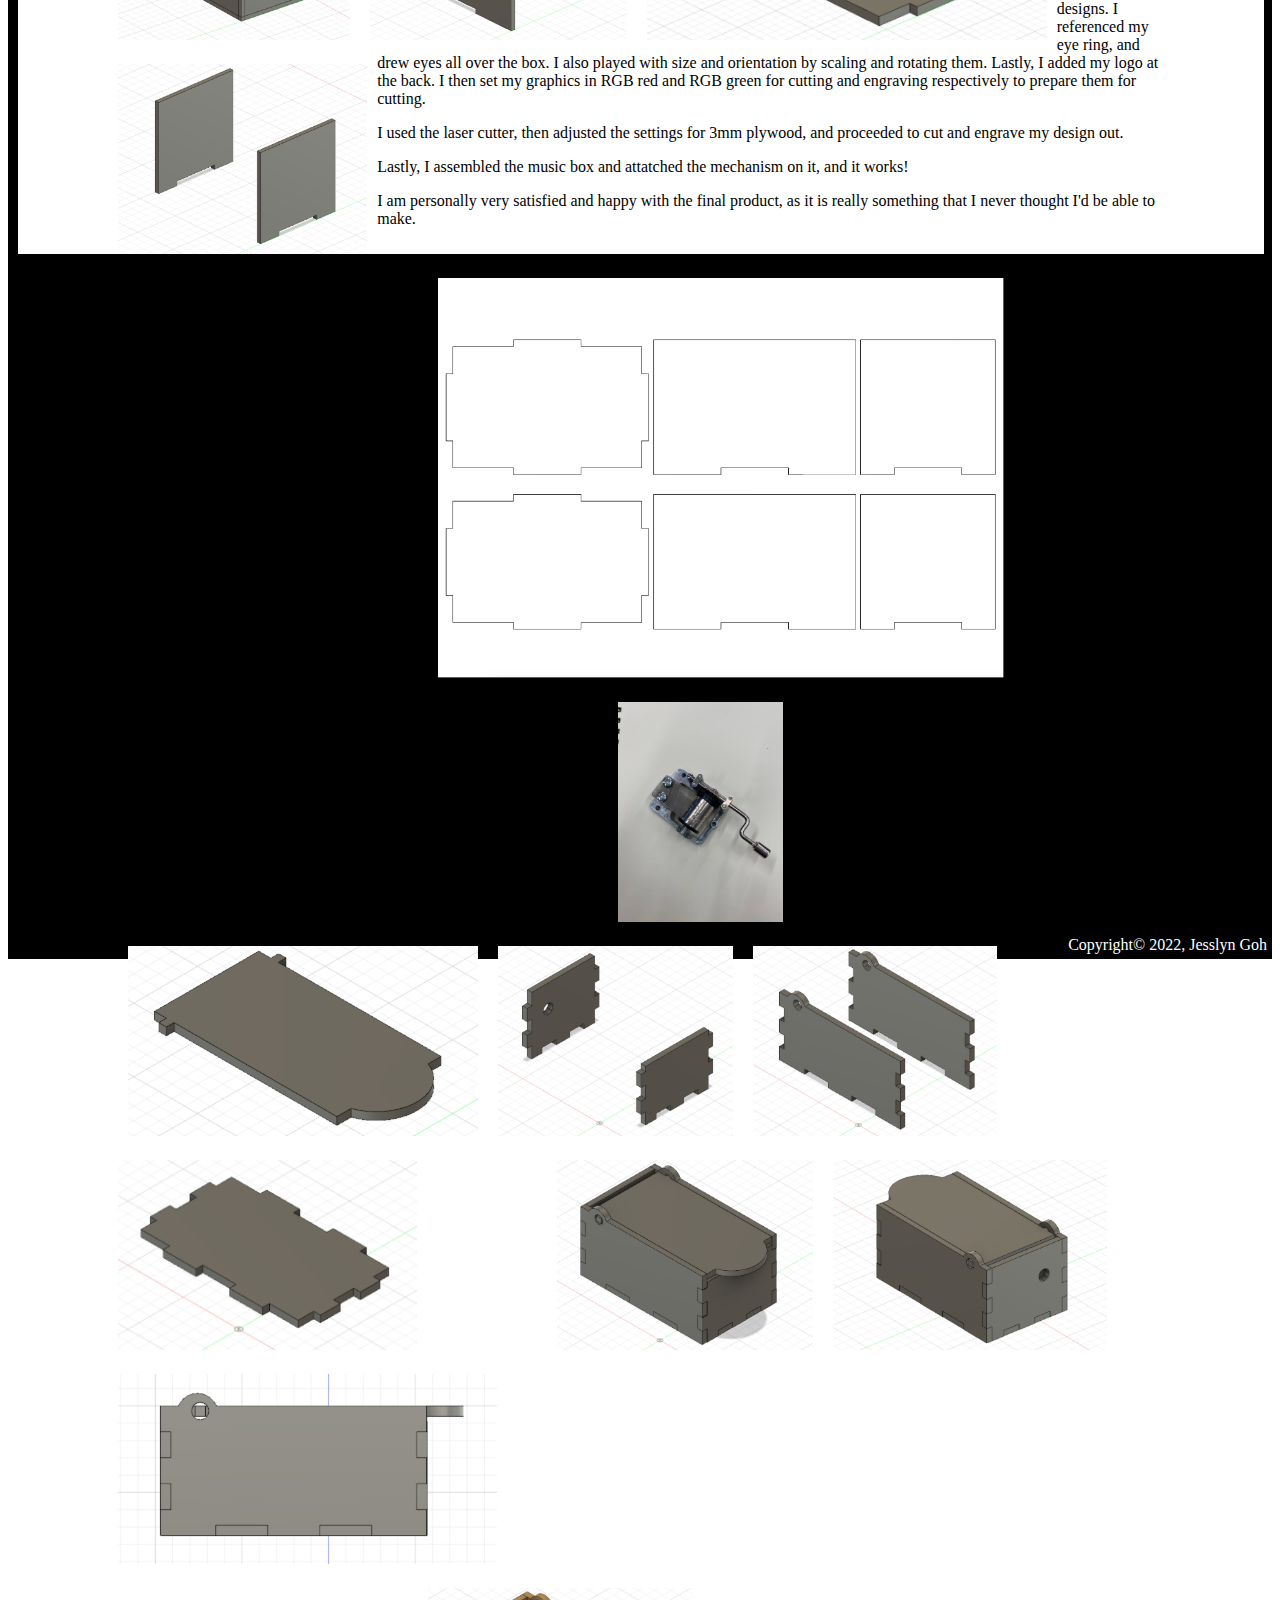
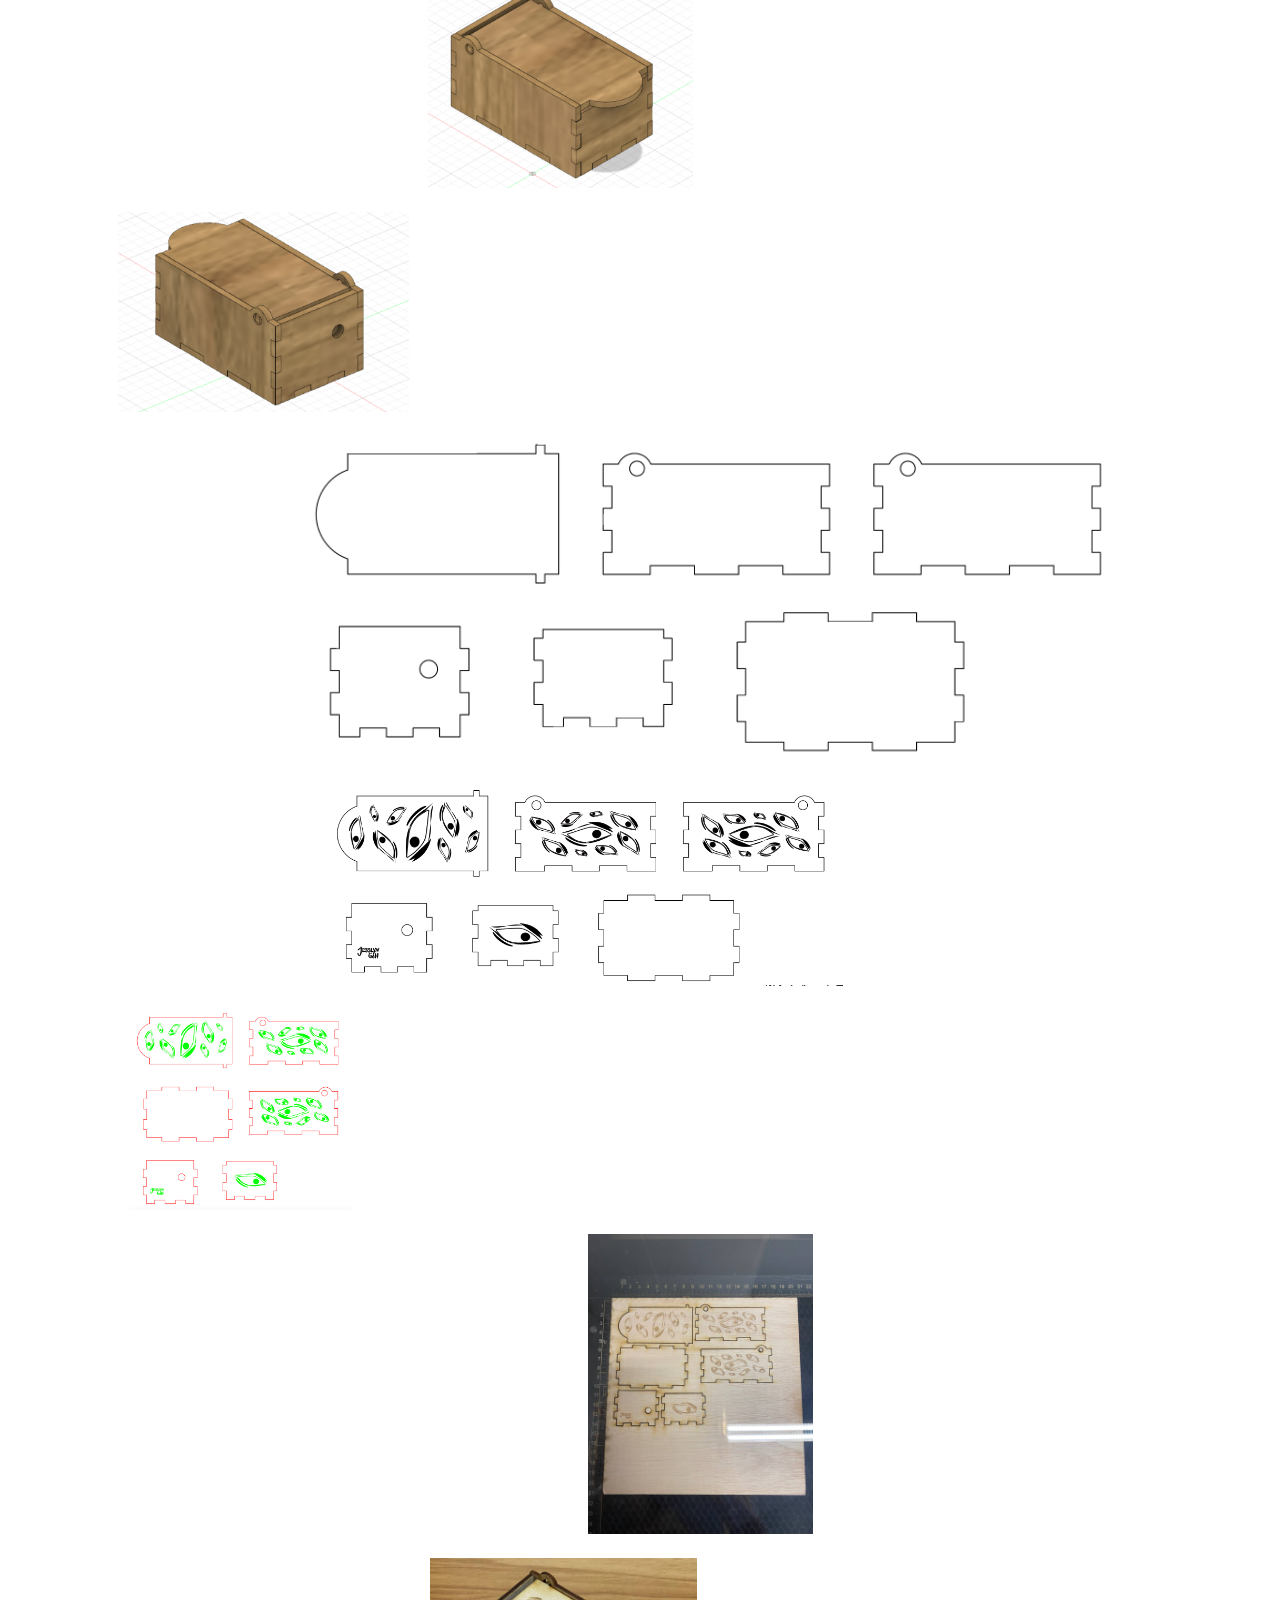
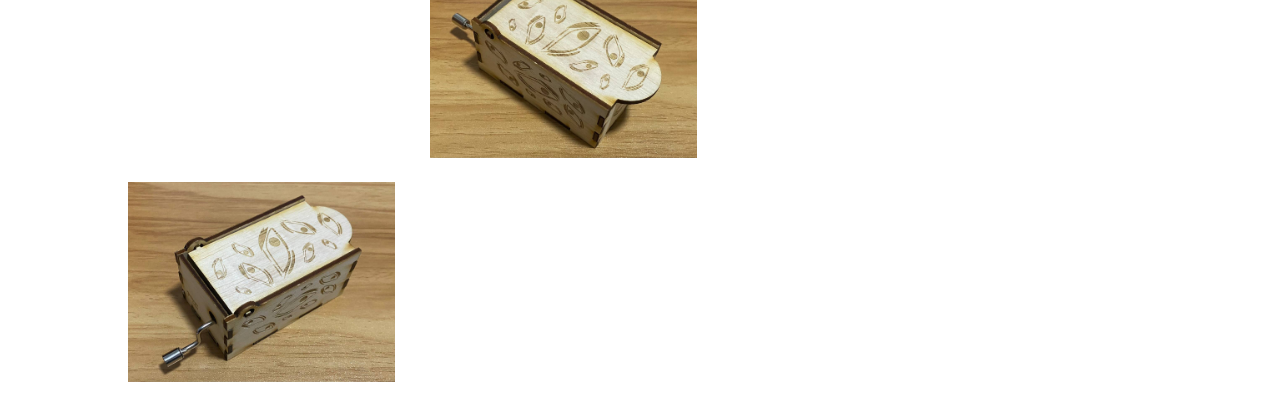
<file: laser.html>
<!DOCTYPE html>
<html>
<head>

<title>Laser Cutting</title>
 <link rel="stylesheet" type="text/css" href="css/styles.css">

</head>

<body>
 <div class="container"> 
  
    <div class="header"><h1>EP1000 Digital Fabrication Prototyping Fundamentals</h1></div>

    <div class="navigation">
      
      <div class="nav-body">
        <nav>
          <ul>
            <li><a href="index.html">Home</a></li>
            <li><a href="about.html">About</a></li>
            <li><a href="safety.html">Fablab Safety Tools</a></li>
            <li><a href="web.html">Project Management, Web Development and Version Control</a></li>
            <li><a href="cad.html">Computer Aided Design</a></li>
            <li><a href="3dp.html">3D Printing</a></li>
            <li><a href="laser.html">Laser Cutting</a></li>
            <li><a href="electronic.html">Embedded Programming, Input and Output Devices</a></li>
            <li><a href="project.html">Final project</a></li>
            
          </ul>
        </nav>
      </div><!---end of nav-body-->

</div> <!---end of navigation-->
  
  <div class="container-2">

    <div class="subheader"><p><h3>Laser Cutting!</h3></p></div>
    
    <div class="details" style="padding-left: 80px; padding-right:80px; ">
   
   <p>For Laser Printing, we were first required to take the test to use the printer itself for safety reasons.</p>

   <div class="image" style="padding: 10px; margin-right: 290px; margin-left: 290px;"><img src="imgs/laserquiz.png" width="800px"></div>

   <p>After passing the laser test, we were brought down to Fablab to have some practical experience using the machine. We were taught how to edit our work to make it suitable and ready to be laser cut. We should change the colour of the lines we want to cut through RGB red, while engraving would be RGB green. Auto focus should be turned on. For engraving, we need to import a resolution of 300dpi, and thk 3mm, as well as turn on air assist. For cutting, we need to import vector, thk 3mm, check import, set the speed to 10, and lastly turn on air assist. We then made and cut small acrylic rectangles with our names engraved on it for us to know and learn how to use the software and laser cutting machine properly.</p>

   <div class="image" style="float: left; margin-left: 350px; padding: 10px"><img src="imgs/laser1.jpeg" height="200px"></div>

   <div class="image" style="float: left; padding: 10px"><img src="imgs/laser2.jpeg" height="200px"></div>

   <div class="image" style="float: left; margin-right: 350px; padding: 10px"><img src="imgs/laser3.jpeg" height="200px"></div>

   <p>We started off by drafting dimensions and parametrics for our music box with the use of parametric designs in Fusion 360. I started off by making a normal box, before making rectangles for the teeth, then cutting away the corner for the teeth to fit on each side. I saved them as DXF files as practice. </p>

   <div class="image" style="float: left; margin-left: 100px; margin-right:100px; padding: 10px"><img src="imgs/cad3-1.png" width="1000px"></div>

   <div class="image" style="float: left; padding: 10px"><img src="imgs/cad3-2.png" height="190px"></div>

   <div class="image" style="float: left; padding: 10px"><img src="imgs/cad3-3.png" height="190px"></div>

   <div class="image" style="float: left; padding: 10px"><img src="imgs/cad3-4.png" height="190px"></div>

   <div class="image" style="float: left; padding: 10px"><img src="imgs/cad3-5.png" height="190px"></div>

   <div class="image" style="float: left; margin-left: 320px; margin-right:320px; padding: 10px"><img src="imgs/cad3-7.png" height="400px"></div>

   <p>Before I start on the music box, I measured the mechanism and made sure that my box was able to fit, and that I knew where to position the hole for the mechanism handle.</p>

   <div class="image" style="float: left; margin-left: 500px; margin-right:500px; padding: 10px"><img src="imgs/music.jpeg" height="220px"></div>

   <p>Similar to the previous practice, I started off by making a normal box using the box shape tool and extrude, before making small rectangles for the teeth, then cutting away the corners for the teeth to fit on each side. Next, I added the cylinders for the sides. I used the cylinder shape tool to make one big cylinder, and a smaller one in the center for the bigger one. I combined the big cylinders to the sides, before cutting out the smaller cylinders to create holes. This way, I can now open the lid easily. To compliment, I added two rectangle boxes sticked out the sides of the lid and into the holes. I also added a semi-cirle at the front of the lid for convinience for the lid to open. Lastly, I added a hole on the back for the mechanism handle.</p> 

   <div class="image" style="float: left; margin-left:10px; padding: 10px"><img src="imgs/cad4-1.png" height="190px"></div>

   <div class="image" style="float: left; padding: 10px"><img src="imgs/cad4-2.png" height="190px"></div>

     <div class="image" style="float: left; padding: 10px"><img src="imgs/cad4-3.png" height="190px"></div>

   <div class="image" style="float: left; padding: 10px"><img src="imgs/cad4-4.png" height="190px"></div>

   <div class="image" style="float: left; margin-left:120px; padding: 10px"><img src="imgs/cad4-5.png" height="190px"></div>

   <div class="image" style="float: left; padding: 10px"><img src="imgs/cad4-8.png" height="190px"></div>

     <div class="image" style="float: left; margin-right:120px; padding: 10px"><img src="imgs/cad4-6.png" height="190px"></div>

     <p>After a few revisions and alterations to the size, thickness and fitting, I rendered a wooden texture on the box to make it look more realistic. Next, I transferred the 3d model to sketches, then save them as DXF files, before inserting them into Illustrator. </p> 

     <div class="image" style="float: left; margin-left:310px; padding: 10px"><img src="imgs/cad4-10.png" height="200px"></div>

   <div class="image" style="float: left; margin-right:310px; padding: 10px"><img src="imgs/cad4-9.png" height="200px"></div>

   <div class="image" style="float: left; margin-left:190px; margin-right:190px; padding: 10px"><img src="imgs/cad5-1.png" width="800px"></div>

   <p>On illustrator, I then drew out my designs. I referenced my eye ring, and drew eyes all over the box. I also played with size and orientation by scaling and rotating them. Lastly, I added my logo at the back. I then set my graphics in RGB red and RGB green for cutting and engraving respectively to prepare them for cutting.</p>

   <div class="image" style="float: left; margin-left: 211px; margin-right:10px; padding: 10px"><img src="imgs/musicboxai-0.png" height="200px"></div>

   <div class="image" style="float: left; margin-left:10px; margin-right:211px; padding: 10px"><img src="imgs/musicboxai-1.png" height="200px"></div>

   <p>I used the laser cutter, then adjusted the settings for 3mm plywood, and proceeded to cut and engrave my design out. </p>

     <div class="image" style="float: left; margin-left:470px; margin-right:470px;padding: 10px"><img src="imgs/musicboxprinting.jpeg" height="300px"></div>

     <p>Lastly, I assembled the music box and attatched the mechanism on it, and it works! </p>

   <div class="image" style="float: left; margin-left: 312px; margin-right:10px; padding: 10px"><img src="imgs/finalmusicbox1.jpeg" height="200px"></div>

   <div class="image" style="float: left; margin-left:10px; margin-right:312px; padding: 10px"><img src="imgs/finalmusicbox2.jpeg" height="200px"></div>

   <p>I am personally very satisfied and happy with the final product, as it is really something that I never thought I'd be able to make.</p>


   </div><!---end of details-->
  
      </div> <!---end of container-2-->

    <div class="footer">Copyright© 2022, Jesslyn Goh</div>

    </div> <!---end of container-->
 

</body>
</html>
</file>
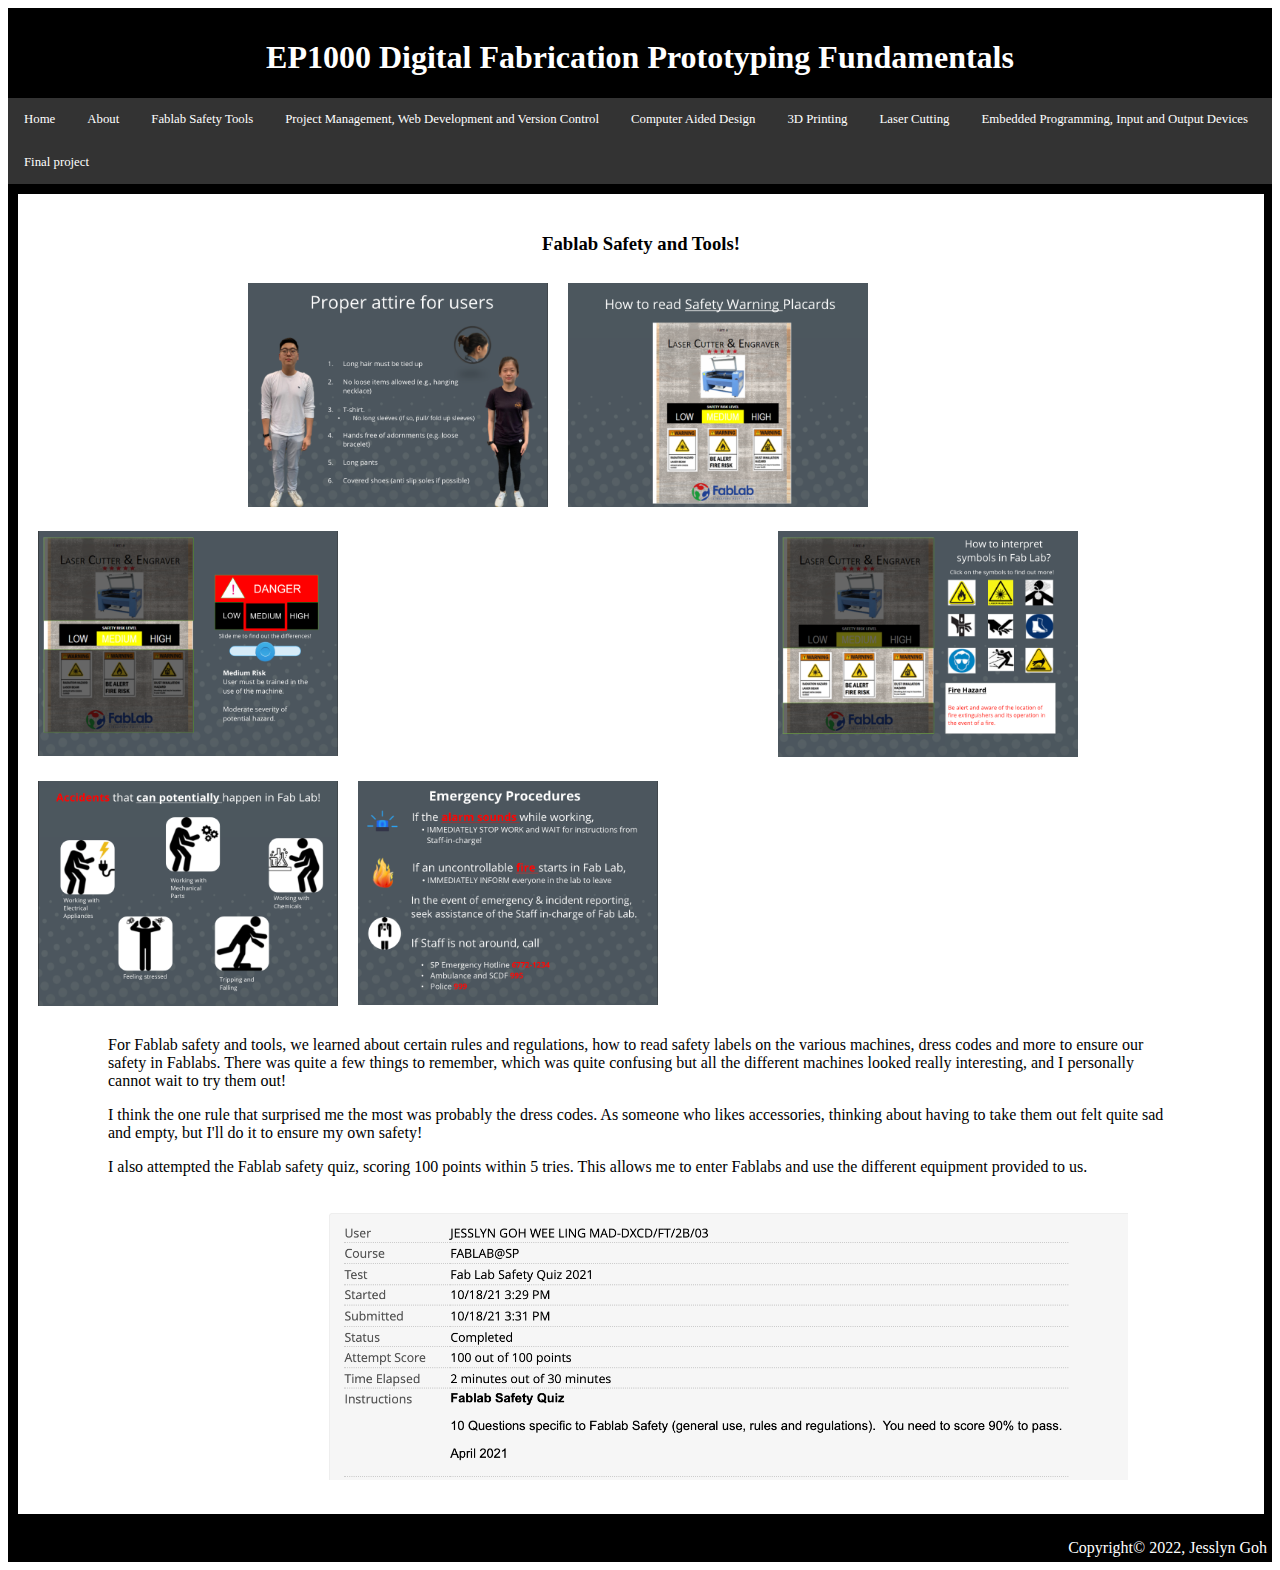
<file: safety.html>
<!DOCTYPE html>
<html>
<head>

<title>Fablab Safety and Tools</title>
 <link rel="stylesheet" type="text/css" href="css/styles.css">

</head>

<body>
 <div class="container"> 
  
    <div class="header"><h1>EP1000 Digital Fabrication Prototyping Fundamentals</h1></div>

    <div class="navigation">
      
      <div class="nav-body">
        <nav>
          <ul>
            <li><a href="index.html">Home</a></li>
            <li><a href="about.html">About</a></li>
            <li><a href="safety.html">Fablab Safety Tools</a></li>
            <li><a href="web.html">Project Management, Web Development and Version Control</a></li>
            <li><a href="cad.html">Computer Aided Design</a></li>
            <li><a href="3dp.html">3D Printing</a></li>
            <li><a href="laser.html">Laser Cutting</a></li>
            <li><a href="electronic.html">Embedded Programming, Input and Output Devices</a></li>
            <li><a href="project.html">Final project</a></li>
            
          </ul>
        </nav>
      </div><!---end of nav-body-->

</div> <!---end of navigation-->
  
  <div class="container-2">

    <div class="subheader"><p><h3>Fablab Safety and Tools!</h3></p></div>

     <div class="image" style="float: left; margin-left: 210px; padding: 10px;"><img src="imgs/safety1.png" width="300px"></div>

   <div class="image" style="float: left; padding: 10px;"><img src="imgs/safety2.png" width="300px"></div>

   <div class="image" style="float: left; padding: 10px; margin-right: 210px;"><img src="imgs/safety3.png" width="300px"></div>

   <div class="image" style="float: left; margin-left: 210px; padding: 10px;"><img src="imgs/safety4.png" width="300px"></div>

   <div class="image" style="float: left; padding: 10px;"><img src="imgs/safety5.png" width="300px"></div>

   <div class="image" style="float: left; padding: 10px; margin-right: 210px;"><img src="imgs/safety6.png" width="300px"></div>
    
   <div class="details" style="padding-left: 80px; padding-right: 80px; margin-bottom: 20px; float: left;">

   <p>For Fablab safety and tools, we learned about certain rules and regulations, how to read safety labels on the various machines, dress codes and more to ensure our safety in Fablabs. There was quite a few things to remember, which was quite confusing but all the different machines looked really interesting, and I personally cannot wait to try them out! </p>

  <p>I think the one rule that surprised me the most was probably the dress codes. As someone who likes accessories, thinking about having to take them out felt quite sad and empty, but I'll do it to ensure my own safety!</p>

  <p>I also attempted the Fablab safety quiz, scoring 100 points within 5 tries. This allows me to enter Fablabs and use the different equipment provided to us.</p>

   </div><!---end of details-->

   <div class="image" style="float: middle; padding: 20px; margin-top: 50px; margin-left: 280px;"><img src="imgs/safetyquiz.png" width="800px"></div>
  
      </div> <!---end of container-2-->

    <div class="footer">Copyright© 2022, Jesslyn Goh</div>

    </div> <!---end of container-->
 

</body>
</html>
</file>
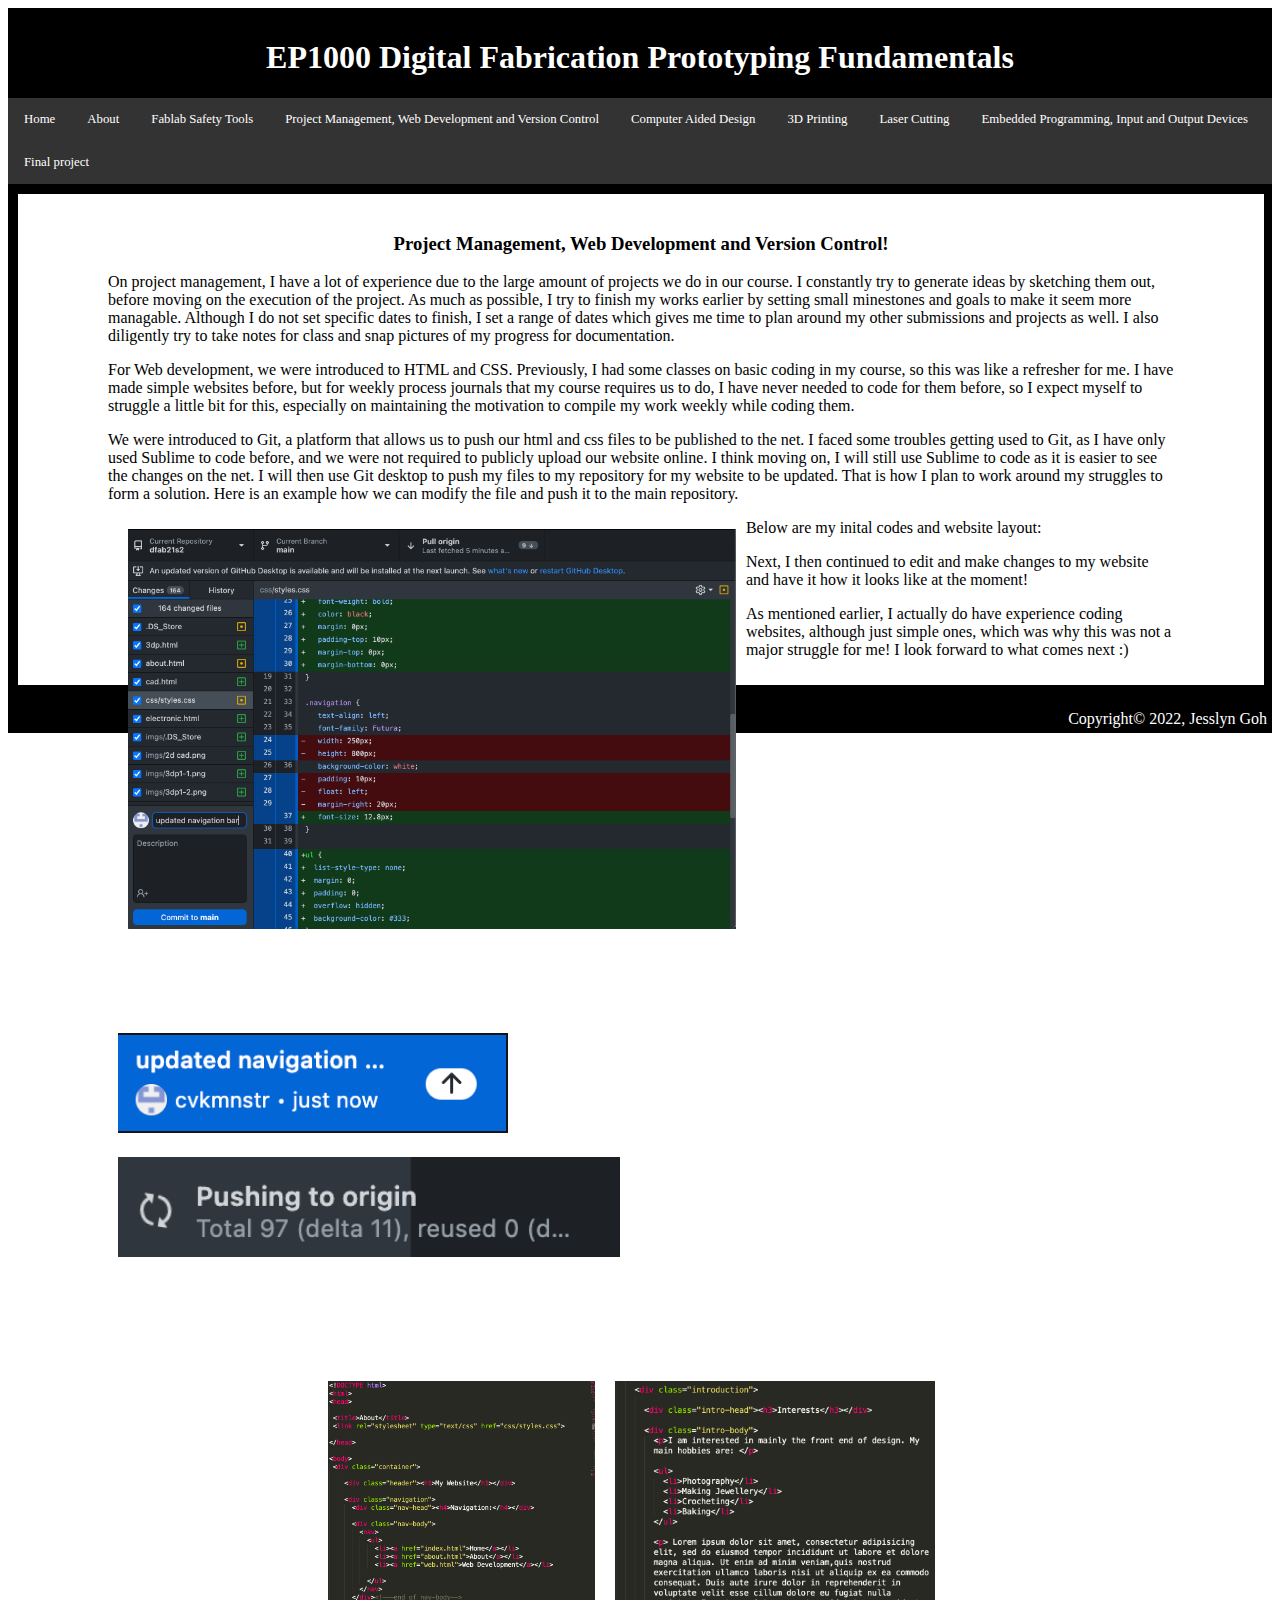
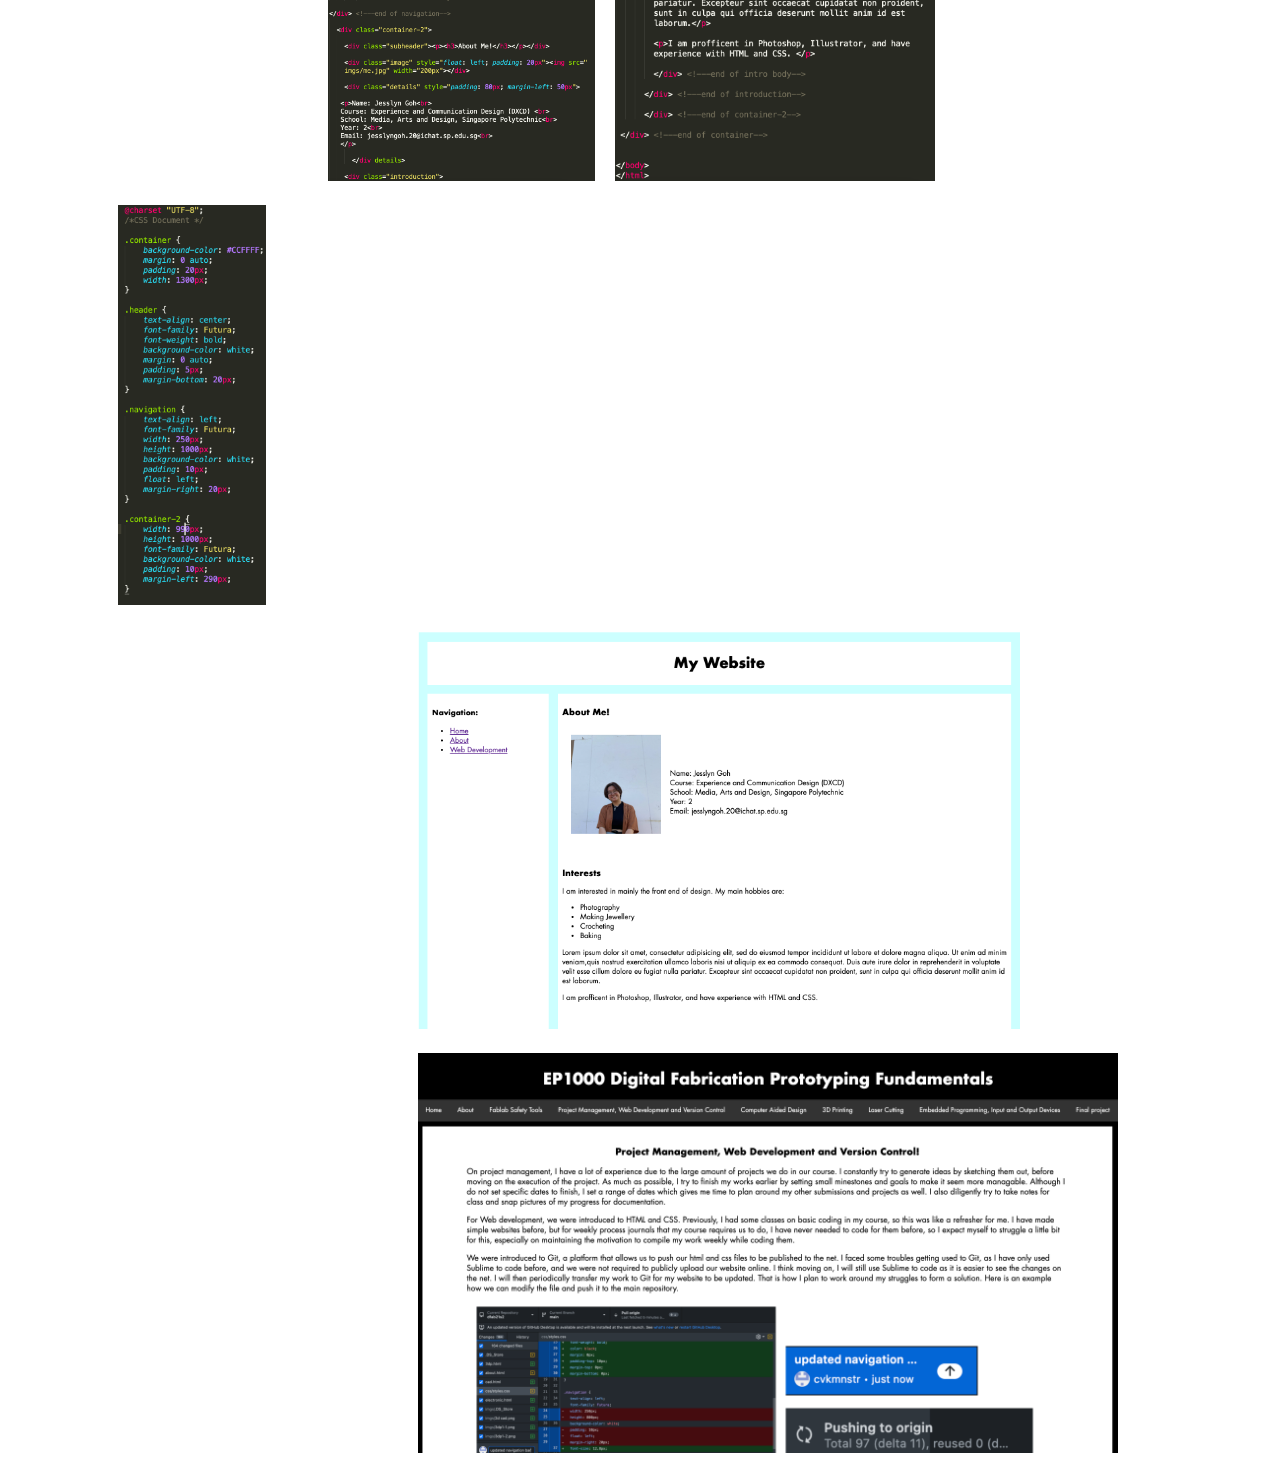
<file: web.html>
<!DOCTYPE html>
<html>
<head>

<title>Web Development</title>
 <link rel="stylesheet" type="text/css" href="css/styles.css">

</head>

<body>
 <div class="container"> 
  
    <div class="header"><h1>EP1000 Digital Fabrication Prototyping Fundamentals</h1></div>

    <div class="navigation">
      
      <div class="nav-body">
        <nav>
          <ul>
            <li><a href="index.html">Home</a></li>
            <li><a href="about.html">About</a></li>
            <li><a href="safety.html">Fablab Safety Tools</a></li>
            <li><a href="web.html">Project Management, Web Development and Version Control</a></li>
            <li><a href="cad.html">Computer Aided Design</a></li>
            <li><a href="3dp.html">3D Printing</a></li>
            <li><a href="laser.html">Laser Cutting</a></li>
            <li><a href="electronic.html">Embedded Programming, Input and Output Devices</a></li>
            <li><a href="project.html">Final project</a></li>
            
          </ul>
        </nav>
      </div><!---end of nav-body-->

</div> <!---end of navigation-->
  
  <div class="container-2">

    <div class="subheader"><p><h3>Project Management, Web Development and Version Control!</h3></p></div>
    
    <div class="details" style="padding-left: 80px; padding-right:80px;">

   <p>On project management, I have a lot of experience due to the large amount of projects we do in our course. I constantly try to generate ideas by sketching them out, before moving on the execution of the project. As much as possible, I try to finish my works earlier by setting small minestones and goals to make it seem more managable. Although I do not set specific dates to finish, I set a range of dates which gives me time to plan around my other submissions and projects as well. I also diligently try to take notes for class and snap pictures of my progress for documentation. </p>
   
   <p>For Web development, we were introduced to HTML and CSS. Previously, I had some classes on basic coding in my course, so this was like a refresher for me. I have made simple websites before, but for weekly process journals that my course requires us to do, I have never needed to code for them before, so I expect myself to struggle a little bit for this, especially on maintaining the motivation to compile my work weekly while coding them. </p>

  <p>We were introduced to Git, a platform that allows us to push our html and css files to be published to the net. I faced some troubles getting used to Git, as I have only used Sublime to code before, and we were not required to publicly upload our website online. I think moving on, I will still use Sublime to code as it is easier to see the changes on the net. I will then use Git desktop to push my files to my repository for my website to be updated. That is how I plan to work around my struggles to form a solution. Here is an example how we can modify the file and push it to the main repository.</p>

<div class="image" style="float: left; margin-left: 10px; padding: 10px"><img src="imgs/git 1.png" height="400px"></div>

   <div class="image" style="float: left; margin-top: 80px; margin-right:140px; padding: 10px"><img src="imgs/git 2.png" height="100px"></div>

    <div class="image" style="float: left; margin-right:50px; margin-bottom: 100px; padding: 10px"><img src="imgs/git 3.png" height="100px"></div>

  <p>Below are my inital codes and website layout:</p>

   <div class="image" style="float: left; margin-left: 210px; padding: 10px"><img src="imgs/web2.png" height="400px"></div>

   <div class="image" style="float: left; padding: 10px"><img src="imgs/web3.png" height="400px"></div>

    <div class="image" style="float: left; margin-right:210px; padding: 10px"><img src="imgs/web4.png" height="400px"></div>

   <div class="image" style="float: left; margin-left: 300px; margin-right:300px; padding: 10px"><img src="imgs/web1.png" height="400px"></div>

   <p> Next, I then continued to edit and make changes to my website and have it how it looks like at the moment!</p>

   <div class="image" style="float: left; margin-left: 300px; margin-right:300px; padding: 10px"><img src="imgs/website.png" height="400px"></div>

      <p> As mentioned earlier, I actually do have experience coding websites, although just simple ones, which was why this was not a major struggle for me! I look forward to what comes next :)</p>

   </div><!---end of details-->
  
      </div> <!---end of container-2-->

    <div class="footer">Copyright© 2022, Jesslyn Goh</div>

    </div> <!---end of container-->
 

</body>
</html>
</file>
<file: css/styles.css>
@charset "UTF-8";
/*CSS Document */

.container {
	background-color: black;
	margin: 0 auto;
	padding: 0px;
	width: 100%;
}

.header {
	text-align: center;
	font-family: Futura; 
	font-weight: bold; 
	color: white;
	margin: 0px;
	padding-top: 10px;
	margin-top: 0px;
	margin-bottom: 0px;
}

.subheader {
	text-align: center;
	font-family: Futura; 
	font-weight: bold; 
	color: black;
	margin: 0px;
	padding-top: 10px;
	margin-top: 0px;
	margin-bottom: 0px;
}

.navigation {
	text-align: left;
	font-family: Futura; 
	background-color: white;
	font-size: 12.8px;
}

ul {
  list-style-type: none;
  margin: 0;
  padding: 0;
  overflow: hidden;
  background-color: #333;
}

li {
  float: left;
}

li a {
  display: block;
  color: white;
  text-align: center;
  padding: 14px 16px;
  text-decoration: none;
}

li a:hover {
  background-color: #111;
}


.container-2 {
	width: 97%;
	font-family: Futura;
	background-color: white;
	padding: 10px;
	margin: 10px;
}

.footer {
	text-align: right;
	font-family: Futura; 
	color: white;
	margin: 0 auto;
	padding: 5px;
	margin-top: 20px;
}
</file>
